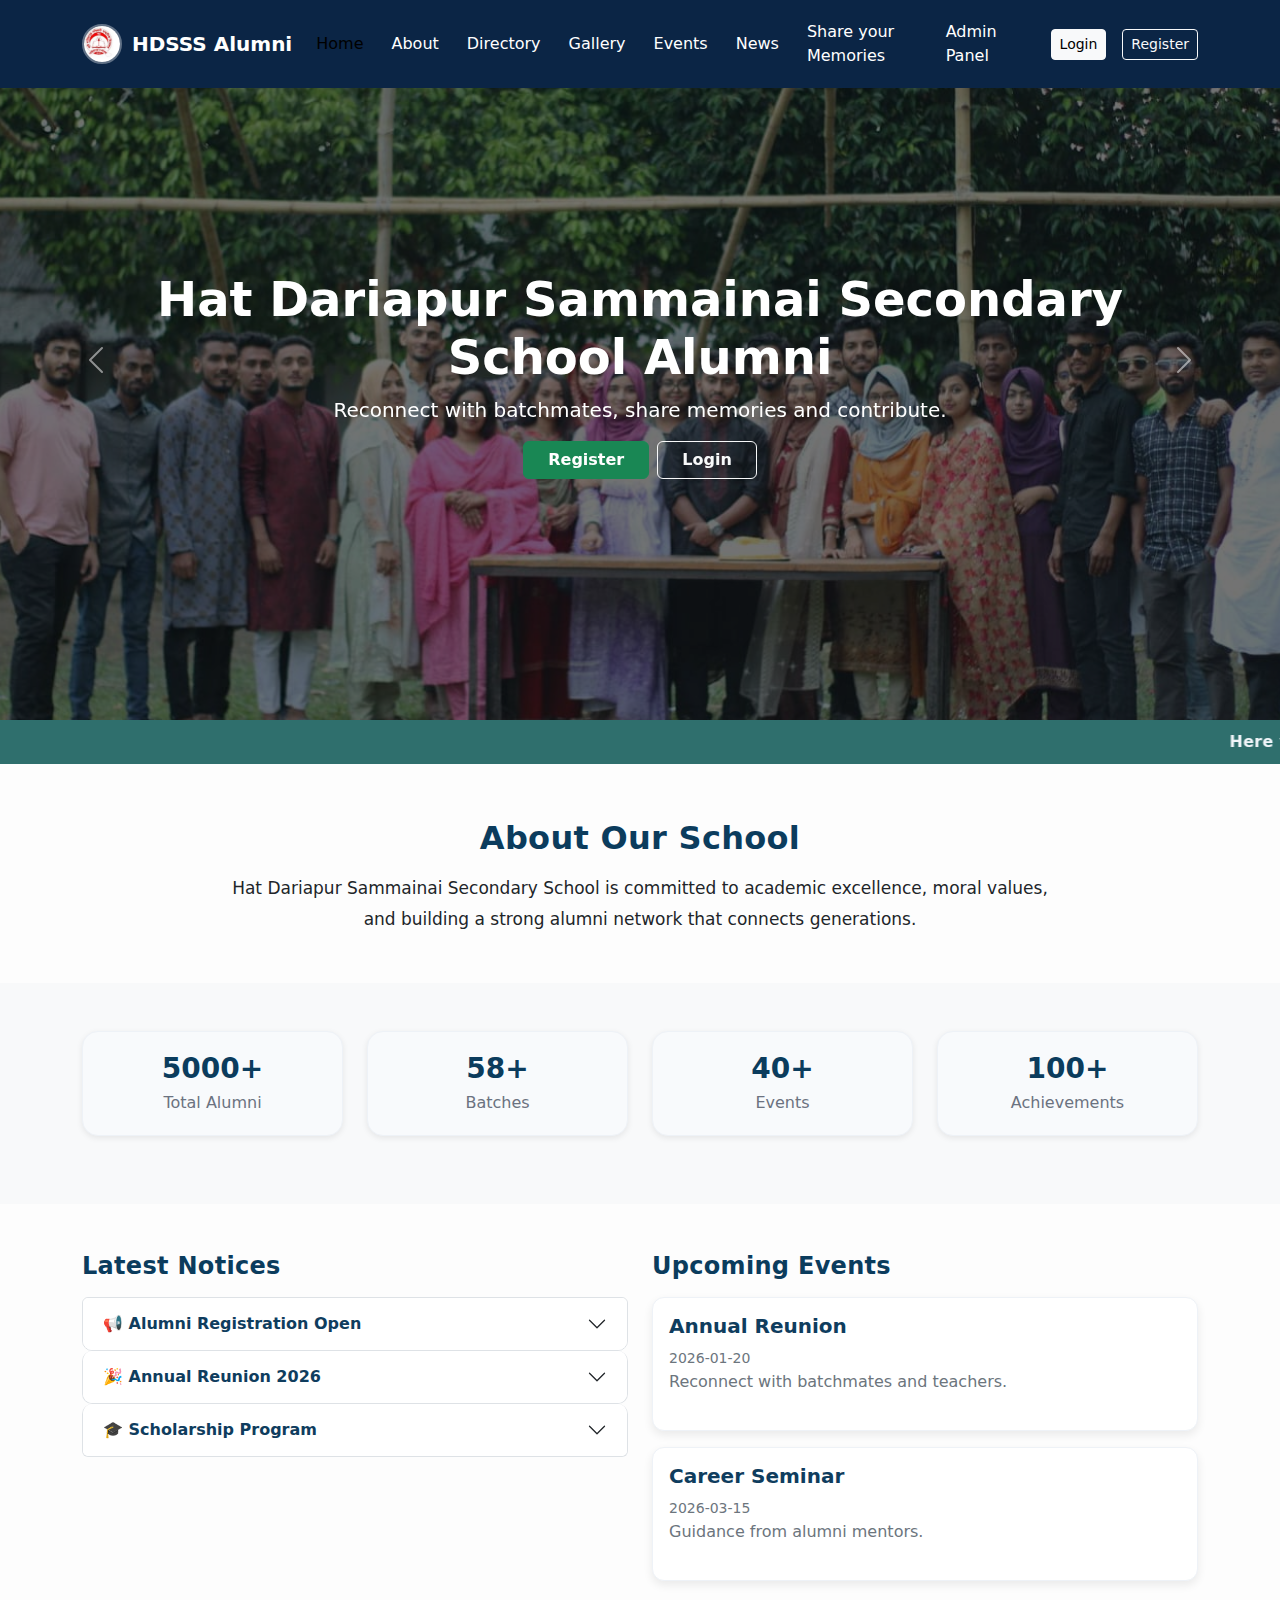
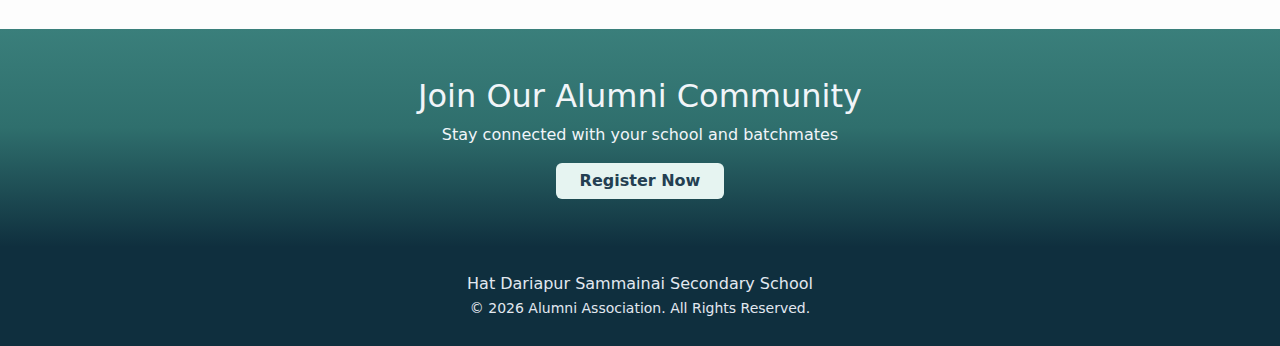
<file: index.html>
<!doctype html>
<html lang="en">
<head>
  <meta charset="utf-8" />
  <meta name="viewport" content="width=device-width,initial-scale=1" />
  <title>HDSSS Alumni | Home</title>
  <!-- Bootstrap CSS -->
  <link href="https://cdn.jsdelivr.net/npm/bootstrap@5.3.2/dist/css/bootstrap.min.css" rel="stylesheet">
  <link href="css/styles.css" rel="stylesheet">
</head>
<body class="home-page" onload="updateNav()">
  <!-- Navbar -->
  <nav class="navbar navbar-expand-lg fixed-top">
    <div class="container">
      <a class="navbar-brand" href="index.html">
        <img class="brand-logo" src="images/school image.jpg" alt="Logo">
        HDSSS Alumni
      </a>
      <button class="navbar-toggler bg-light" type="button" data-bs-toggle="collapse" data-bs-target="#menu">
        <span class="navbar-toggler-icon"></span>
      </button>
      <div class="collapse navbar-collapse" id="menu">
        <ul class="navbar-nav ms-auto align-items-lg-center mb-2 mb-lg-0">
          <li class="nav-item"><a class="nav-link" href="index.html">Home</a></li>
          <li class="nav-item"><a class="nav-link" href="about.html">About</a></li>
          <li class="nav-item"><a class="nav-link" href="directory.html">Directory</a></li>
          <li class="nav-item"><a class="nav-link" href="gallery.html">Gallery</a></li>
          <li class="nav-item"><a class="nav-link" href="events.html">Events</a></li>
          <li class="nav-item"><a class="nav-link" href="news.html">News</a></li>
          <li class="nav-item"><a class="nav-link" href="memories.html">Share your Memories</a></li>
          <li class="nav-item"><a class="nav-link" href="admin.html">Admin Panel</a></li>  
        </ul>
        <div id="navUser" class="d-flex ms-lg-3 mt-2 mt-lg-0"></div>
      </div>
    </div>
  </nav>

  <!-- Hero Section -->
  <!-- Hero Section (Carousel Background) -->
<header class="hero hero-carousel">
  <div id="heroCarousel" class="carousel slide carousel-fade" data-bs-ride="carousel" data-bs-interval="3500">
    <div class="carousel-inner">
      <div class="carousel-item active">
        <div class="hero-slide" style="background-image: url('images/alumnai.jpeg');"></div>
      </div>
      <div class="carousel-item">
        <div class="hero-slide" style="background-image: url('images/Foyjur Rahman Sir.png');"></div>
      </div>
      <div class="carousel-item">
        <div class="hero-slide" style="background-image: url('images/school pic.jpeg');"></div>
      </div>
    </div>

    <!-- Optional controls -->
    <button class="carousel-control-prev" type="button" data-bs-target="#heroCarousel" data-bs-slide="prev" aria-label="Previous">
      <span class="carousel-control-prev-icon" aria-hidden="true"></span>
    </button>
    <button class="carousel-control-next" type="button" data-bs-target="#heroCarousel" data-bs-slide="next" aria-label="Next">
      <span class="carousel-control-next-icon" aria-hidden="true"></span>
    </button>
  </div>

  <!-- Dark overlay -->
  <div class="hero-overlay"></div>

  <!-- Foreground content (always visible) -->
  <div class="hero-content">
    <div class="container text-center">
      <h1 class="display-5 fw-bold">Hat Dariapur Sammainai Secondary School Alumni</h1>
      <p class="lead">Reconnect with batchmates, share memories and contribute.</p>
      <div class="d-flex gap-2 justify-content-center mt-3">
        <a href="register.html" class="btn btn-success px-4 fw-semibold">Register</a>
        <a href="login.html" class="btn btn-outline-light px-4 fw-semibold">Login</a>
      </div>
    </div>
  </div>
</header>
<!-- Notice Marquee -->
<div>
  <marquee class="notice-marquee" scrollamount="6">
  Here you will find notices of upcoming events, or important news.
</marquee>

</div>



  <!-- About Section -->
  <section class="py-5">
    <div class="container text-center">
      <h2 class="section-title mb-3">About Our School</h2>
      <p class="section-sub text-dark">
        Hat Dariapur Sammainai Secondary School is committed to academic excellence,
        moral values, and building a strong alumni network that connects generations.
      </p>
    </div>
  </section>

  <!-- Statistics -->
  <section class="py-5 bg-light">
    <div class="container">
      <div class="row">
        <div class="col-6 col-md-3"><div class="stat"><h3>5000+</h3><p>Total Alumni</p></div></div>
        <div class="col-6 col-md-3"><div class="stat"><h3>58+</h3><p>Batches</p></div></div>
        <div class="col-6 col-md-3"><div class="stat"><h3>40+</h3><p>Events</p></div></div>
        <div class="col-6 col-md-3"><div class="stat"><h3>100+</h3><p>Achievements</p></div></div>
      </div>
    </div>
  </section>

  <!-- Notices & Events -->
  <section class="py-5">
  <div class="container">
    <div class="row">
      <!-- Latest Notices -->
      <div class="col-lg-6 mb-4 mb-lg-0">
        <h4 class="section-title mb-3">Latest Notices</h4>

        <div class="accordion" id="noticeAccordion">

          <!-- Notice 1 -->
          <div class="accordion-item">
            <h2 class="accordion-header" id="noticeOne">
              <button class="accordion-button collapsed" type="button"
                data-bs-toggle="collapse"
                data-bs-target="#noticeCollapseOne"
                aria-expanded="false"
                aria-controls="noticeCollapseOne">
                📢 Alumni Registration Open
              </button>
            </h2>
            <div id="noticeCollapseOne"
              class="accordion-collapse collapse"
              aria-labelledby="noticeOne"
              data-bs-parent="#noticeAccordion">
              <div class="accordion-body">
                <strong>Registration is now open!</strong><br>
                Alumni can register online to join the official HDSSS Alumni network.
                Please complete your profile with correct batch and contact details.
                <br><br>
                <a href="register.html" class="btn btn-sm btn-success">Register Now</a>
              </div>
            </div>
          </div>

          <!-- Notice 2 -->
          <div class="accordion-item">
            <h2 class="accordion-header" id="noticeTwo">
              <button class="accordion-button collapsed" type="button"
                data-bs-toggle="collapse"
                data-bs-target="#noticeCollapseTwo"
                aria-expanded="false"
                aria-controls="noticeCollapseTwo">
                🎉 Annual Reunion 2026
              </button>
            </h2>
            <div id="noticeCollapseTwo"
              class="accordion-collapse collapse"
              aria-labelledby="noticeTwo"
              data-bs-parent="#noticeAccordion">
              <div class="accordion-body">
                <strong>Annual Alumni Reunion 2026</strong><br>
                Date: March 2026<br>
                Venue: School Campus<br><br>
                All alumni are cordially invited to participate and reconnect with friends.
              </div>
            </div>
          </div>

          <!-- Notice 3 -->
          <div class="accordion-item">
            <h2 class="accordion-header" id="noticeThree">
              <button class="accordion-button collapsed" type="button"
                data-bs-toggle="collapse"
                data-bs-target="#noticeCollapseThree"
                aria-expanded="false"
                aria-controls="noticeCollapseThree">
                🎓 Scholarship Program
              </button>
            </h2>
            <div id="noticeCollapseThree"
              class="accordion-collapse collapse"
              aria-labelledby="noticeThree"
              data-bs-parent="#noticeAccordion">
              <div class="accordion-body">
                <strong>Scholarship Program for Students</strong><br>
                Talented and financially challenged students can apply for this scholarship.
                Application details will be published soon.
              </div>
            </div>
          </div>

        </div>
      </div>

      <!-- Upcoming Events -->
      <div class="col-lg-6">
        <h4 class="section-title mb-3">Upcoming Events</h4>
        <div id="eventsListHome" class="row g-3"></div>
      </div>
    </div>
  </div>
</section>



  <!-- Call to Action -->
  <section class="py-5 text-center cta-section">
  <div class="container">
    <h2>Join Our Alumni Community</h2>
    <p>Stay connected with your school and batchmates</p>
    <a href="register.html" class="btn px-4">Register Now</a>
  </div>
</section>



  <!-- Footer -->
  <footer>
    <div class="container">
      <div>Hat Dariapur Sammainai Secondary School</div>
      <small>© 2026 Alumni Association. All Rights Reserved.</small>
    </div>
  </footer>

  <!-- Scripts -->
  <script src="https://cdn.jsdelivr.net/npm/bootstrap@5.3.2/dist/js/bootstrap.bundle.min.js"></script>
  <script src="js/script.js"></script>
  <script>
    // Populate mini events list on the home page
    const homeContainer = document.getElementById('eventsListHome');
    if(homeContainer){
      const count = Math.min(2, eventsData.length);
      for(let i=0; i<count; i++){
        const ev = eventsData[i];
        const col = document.createElement('div');
        col.className = 'col-12';
        col.innerHTML = `
          <div class="card-soft h-100">
            <h5 class="fw-bold">${ev.title}</h5>
            <small class="text-secondary">${ev.date}</small>
            <p class="text-secondary mb-0">${ev.description}</p>
          </div>
        `;
        homeContainer.appendChild(col);
      }
    }
  </script>
</body>
</html>
</file>
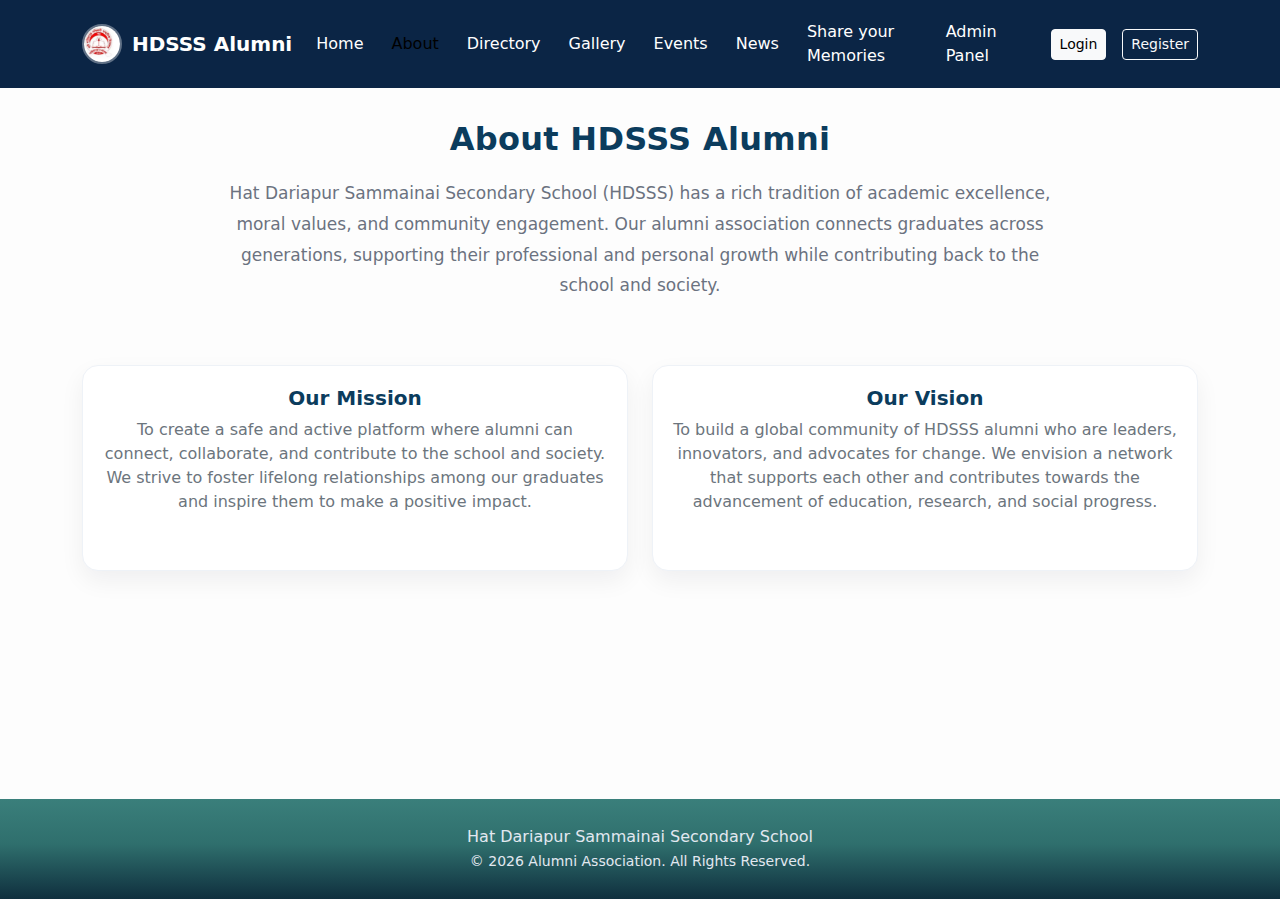
<file: about.html>
<!doctype html>
<html lang="en">
<head>
  <meta charset="utf-8" />
  <meta name="viewport" content="width=device-width,initial-scale=1" />
  <title>HDSSS Alumni | About</title>
  <link href="https://cdn.jsdelivr.net/npm/bootstrap@5.3.2/dist/css/bootstrap.min.css" rel="stylesheet">
  <link href="css/styles.css" rel="stylesheet">
</head>
<body onload="updateNav()">
  <!-- Navbar -->
  <!-- Navbar -->
  <nav class="navbar navbar-expand-lg fixed-top">
    <div class="container">
      <a class="navbar-brand" href="index.html">
        <img class="brand-logo" src="images/school image.jpg" alt="Logo">
        HDSSS Alumni
      </a>
      <button class="navbar-toggler bg-light" type="button" data-bs-toggle="collapse" data-bs-target="#menu">
        <span class="navbar-toggler-icon"></span>
      </button>
      <div class="collapse navbar-collapse" id="menu">
        <ul class="navbar-nav ms-auto align-items-lg-center mb-2 mb-lg-0">
          <li class="nav-item"><a class="nav-link" href="index.html">Home</a></li>
          <li class="nav-item"><a class="nav-link" href="about.html">About</a></li>
          <li class="nav-item"><a class="nav-link" href="directory.html">Directory</a></li>
          <li class="nav-item"><a class="nav-link" href="gallery.html">Gallery</a></li>
          <li class="nav-item"><a class="nav-link" href="events.html">Events</a></li>
          <li class="nav-item"><a class="nav-link" href="news.html">News</a></li>
          <li class="nav-item"><a class="nav-link" href="memories.html">Share your Memories</a></li>
          <li class="nav-item"><a class="nav-link" href="admin.html">Admin Panel</a></li>  
        </ul>
        <div id="navUser" class="d-flex ms-lg-3 mt-2 mt-lg-0"></div>
      </div>
    </div>
  </nav>

  <!-- About content -->
  <main>
    <section class="about-section">
  <div class="container text-center">

    <h2 class="section-title about-title">
      About HDSSS Alumni
    </h2>

    <p class="section-sub mx-auto about-text">
      Hat Dariapur Sammainai Secondary School (HDSSS) has a rich tradition of academic excellence, moral values,
      and community engagement. Our alumni association connects graduates across generations, supporting their professional
      and personal growth while contributing back to the school and society.
    </p>

    <div class="row g-4 about-cards">
      <div class="col-md-6">
        <div class="card-soft h-100">
          <h5 class="fw-bold mb-2" style="color: var(--brand);">Our Mission</h5>
          <p class="text-secondary mx-auto">
            To create a safe and active platform where alumni can connect, collaborate, and contribute to the school and society.
            We strive to foster lifelong relationships among our graduates and inspire them to make a positive impact.
          </p>
        </div>
      </div>

      <div class="col-md-6">
        <div class="card-soft h-100">
          <h5 class="fw-bold mb-2" style="color: var(--brand);">Our Vision</h5>
          <p class="text-secondary mx-auto">
            To build a global community of HDSSS alumni who are leaders, innovators, and advocates for change. We envision
            a network that supports each other and contributes towards the advancement of education, research, and social progress.
          </p>
        </div>
      </div>
    </div>

  </div>
</section>

  </main>

  <!-- Footer -->
  <footer>
    <div class="container">
      <div>Hat Dariapur Sammainai Secondary School</div>
      <small>© 2026 Alumni Association. All Rights Reserved.</small>
    </div>
  </footer>

  <!-- Scripts -->
  <script src="https://cdn.jsdelivr.net/npm/bootstrap@5.3.2/dist/js/bootstrap.bundle.min.js"></script>
  <script src="js/script.js"></script>
</body>
</html>
</file>
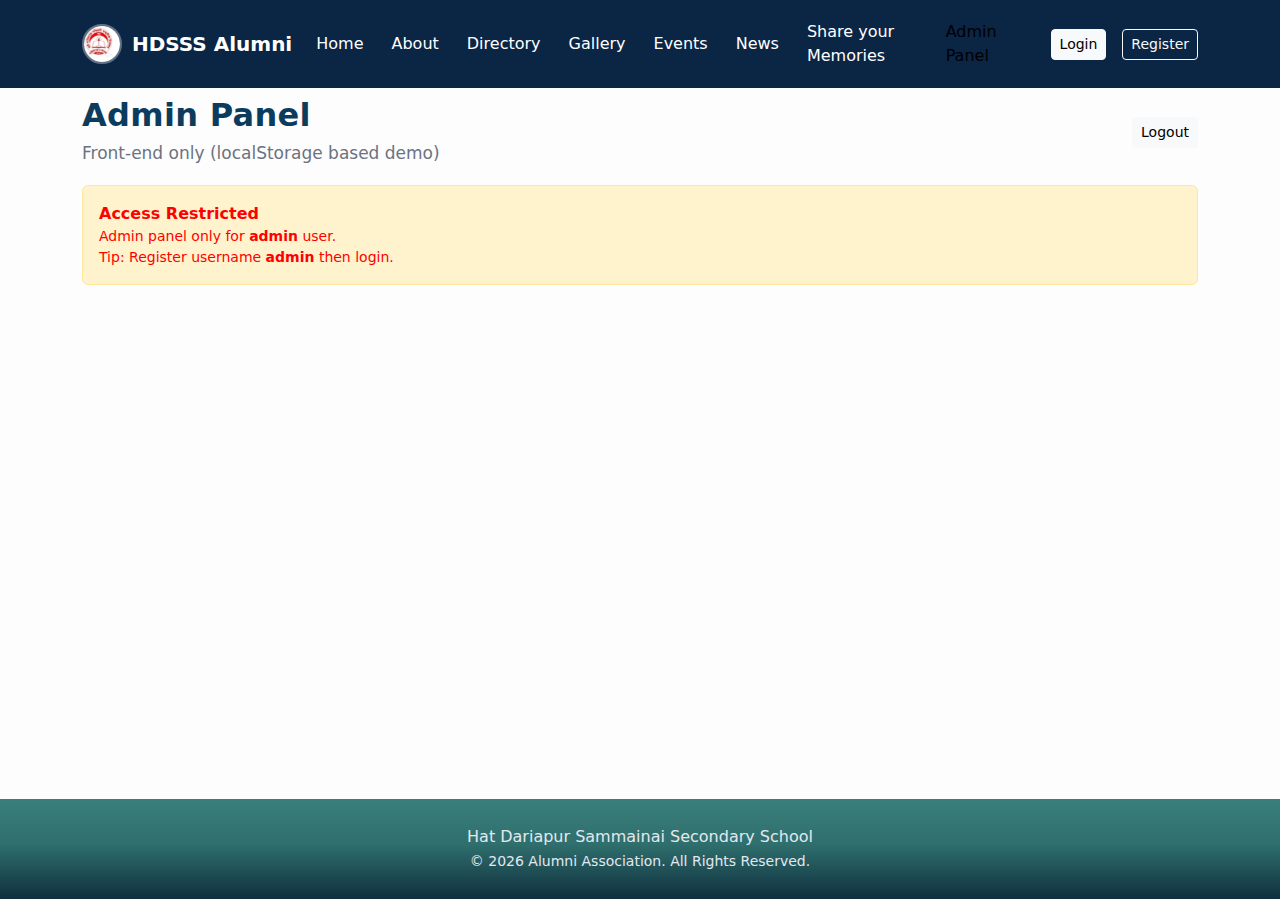
<file: admin.html>
<!doctype html>
<html lang="en">
<head>
  <meta charset="utf-8" />
  <meta name="viewport" content="width=device-width,initial-scale=1" />
  <title>HDSSS Alumni | About</title>
  <link href="https://cdn.jsdelivr.net/npm/bootstrap@5.3.2/dist/css/bootstrap.min.css" rel="stylesheet">
  <link href="css/styles.css" rel="stylesheet">
</head>
<body onload="updateNav()">
  <!-- Navbar -->
  <!-- Navbar -->
  <nav class="navbar navbar-expand-lg fixed-top">
    <div class="container">
      <a class="navbar-brand" href="index.html">
        <img class="brand-logo" src="images/school image.jpg" alt="Logo">
        HDSSS Alumni
      </a>
      <button class="navbar-toggler bg-light" type="button" data-bs-toggle="collapse" data-bs-target="#menu">
        <span class="navbar-toggler-icon"></span>
      </button>
      <div class="collapse navbar-collapse" id="menu">
        <ul class="navbar-nav ms-auto align-items-lg-center mb-2 mb-lg-0">
          <li class="nav-item"><a class="nav-link" href="index.html">Home</a></li>
          <li class="nav-item"><a class="nav-link" href="about.html">About</a></li>
          <li class="nav-item"><a class="nav-link" href="directory.html">Directory</a></li>
          <li class="nav-item"><a class="nav-link" href="gallery.html">Gallery</a></li>
          <li class="nav-item"><a class="nav-link" href="events.html">Events</a></li>
          <li class="nav-item"><a class="nav-link" href="news.html">News</a></li>
          <li class="nav-item"><a class="nav-link" href="memories.html">Share your Memories</a></li>
          <li class="nav-item"><a class="nav-link" href="admin.html">Admin Panel</a></li>  
        </ul>
        <div id="navUser" class="d-flex ms-lg-3 mt-2 mt-lg-0"></div>
      </div>
    </div>
  </nav>

  <!-- Admin content -->
  <main>
    <section class="py-5 mt-5">
    <div class="container">
      <div class="d-flex justify-content-between align-items-center flex-wrap gap-2 mb-3">
        <div>
          <h2 class="section-title mb-1">Admin Panel</h2>
          <p class="section-sub mb-0">Front-end only (localStorage based demo)</p>
        </div>
        <button class="btn btn-sm btn-light" onclick="logoutUser()">Logout</button>
      </div>

      <!-- Access gate -->
      <div id="adminGate" class="alert alert-warning d-none">
        <div class="fw-bold">Access Restricted</div>
        <div class="small">
          Admin panel only for <b>admin</b> user. <br>
          Tip: Register username <b>admin</b> then login.
        </div>
      </div>

      <!-- Dashboard -->
      <div id="adminPanel" class="d-none">
        <div class="row g-4">
          <div class="col-md-4">
            <div class="stat">
              <h3 id="kpiUsers">0</h3>
              <p>Total Registered Users</p>
            </div>
          </div>
          <div class="col-md-4">
            <div class="stat">
              <h3 id="kpiAlumni">0</h3>
              <p>Directory Records (Demo)</p>
            </div>
          </div>
          <div class="col-md-4">
            <div class="stat">
              <h3 id="kpiMessages">0</h3>
              <p>Contact Messages</p>
            </div>
          </div>
        </div>

        <div class="row g-4 mt-1">
          <!-- Users table -->
          <div class="col-lg-6">
            <div class="card-soft">
              <h5 class="fw-bold mb-3">Registered Users</h5>

              <div class="table-responsive">
                <table class="table table-bordered table-striped admin-table mb-0">
                  <thead class="table-light">
                    <tr>
                      <th>Username</th>
                      <th>Password (demo)</th>
                    </tr>
                  </thead>
                  <tbody id="usersTableBody"></tbody>
                </table>
              </div>

              <div class="d-flex gap-2 flex-wrap mt-3">
                <button class="btn btn-sm btn-outline-primary" onclick="refreshAdmin()">Refresh</button>
                <button class="btn btn-sm btn-outline-danger" onclick="clearUsers()">Clear Users</button>
              </div>

              <div class="text-secondary small mt-2">
                Demo only. Real project  password will be hide (database Needed)।
              </div>
            </div>
          </div>

          <!-- Messages -->
          <div class="col-lg-6">
            <div class="card-soft">
              <h5 class="fw-bold mb-3">Contact Messages</h5>

              <div id="messagesBox" class="admin-messages text-secondary small">
                No messages yet.
              </div>

              <div class="d-flex gap-2 flex-wrap mt-3">
                <button class="btn btn-sm btn-outline-primary" onclick="refreshAdmin()">Refresh</button>
                <button class="btn btn-sm btn-outline-danger" onclick="clearMessages()">Clear Messages</button>
              </div>

              <div class="text-secondary small mt-2">
                Saved in localStorage key: <code>messages</code>
              </div>
            </div>

            <div class="card-soft mt-4">
              <h5 class="fw-bold mb-2">Quick Links</h5>
              <div class="d-grid gap-2">
                <a class="btn btn-sm btn-primary" href="directory.html">View Directory</a>
                <a class="btn btn-sm btn-outline-primary" href="events.html">Manage Events (later)</a>
                <a class="btn btn-sm btn-outline-primary" href="news.html">Manage News (later)</a>
              </div>
            </div>

          </div>
        </div>
      </div>

    </div>
  </section>

  </main>

  <!-- Footer -->
  <footer>
    <div class="container">
      <div>Hat Dariapur Sammainai Secondary School</div>
      <small>© 2026 Alumni Association. All Rights Reserved.</small>
    </div>
  </footer>

  <!-- Scripts -->
  <script src="https://cdn.jsdelivr.net/npm/bootstrap@5.3.2/dist/js/bootstrap.bundle.min.js"></script>
  <script src="js/script.js"></script>
</body>
</html>
</file>
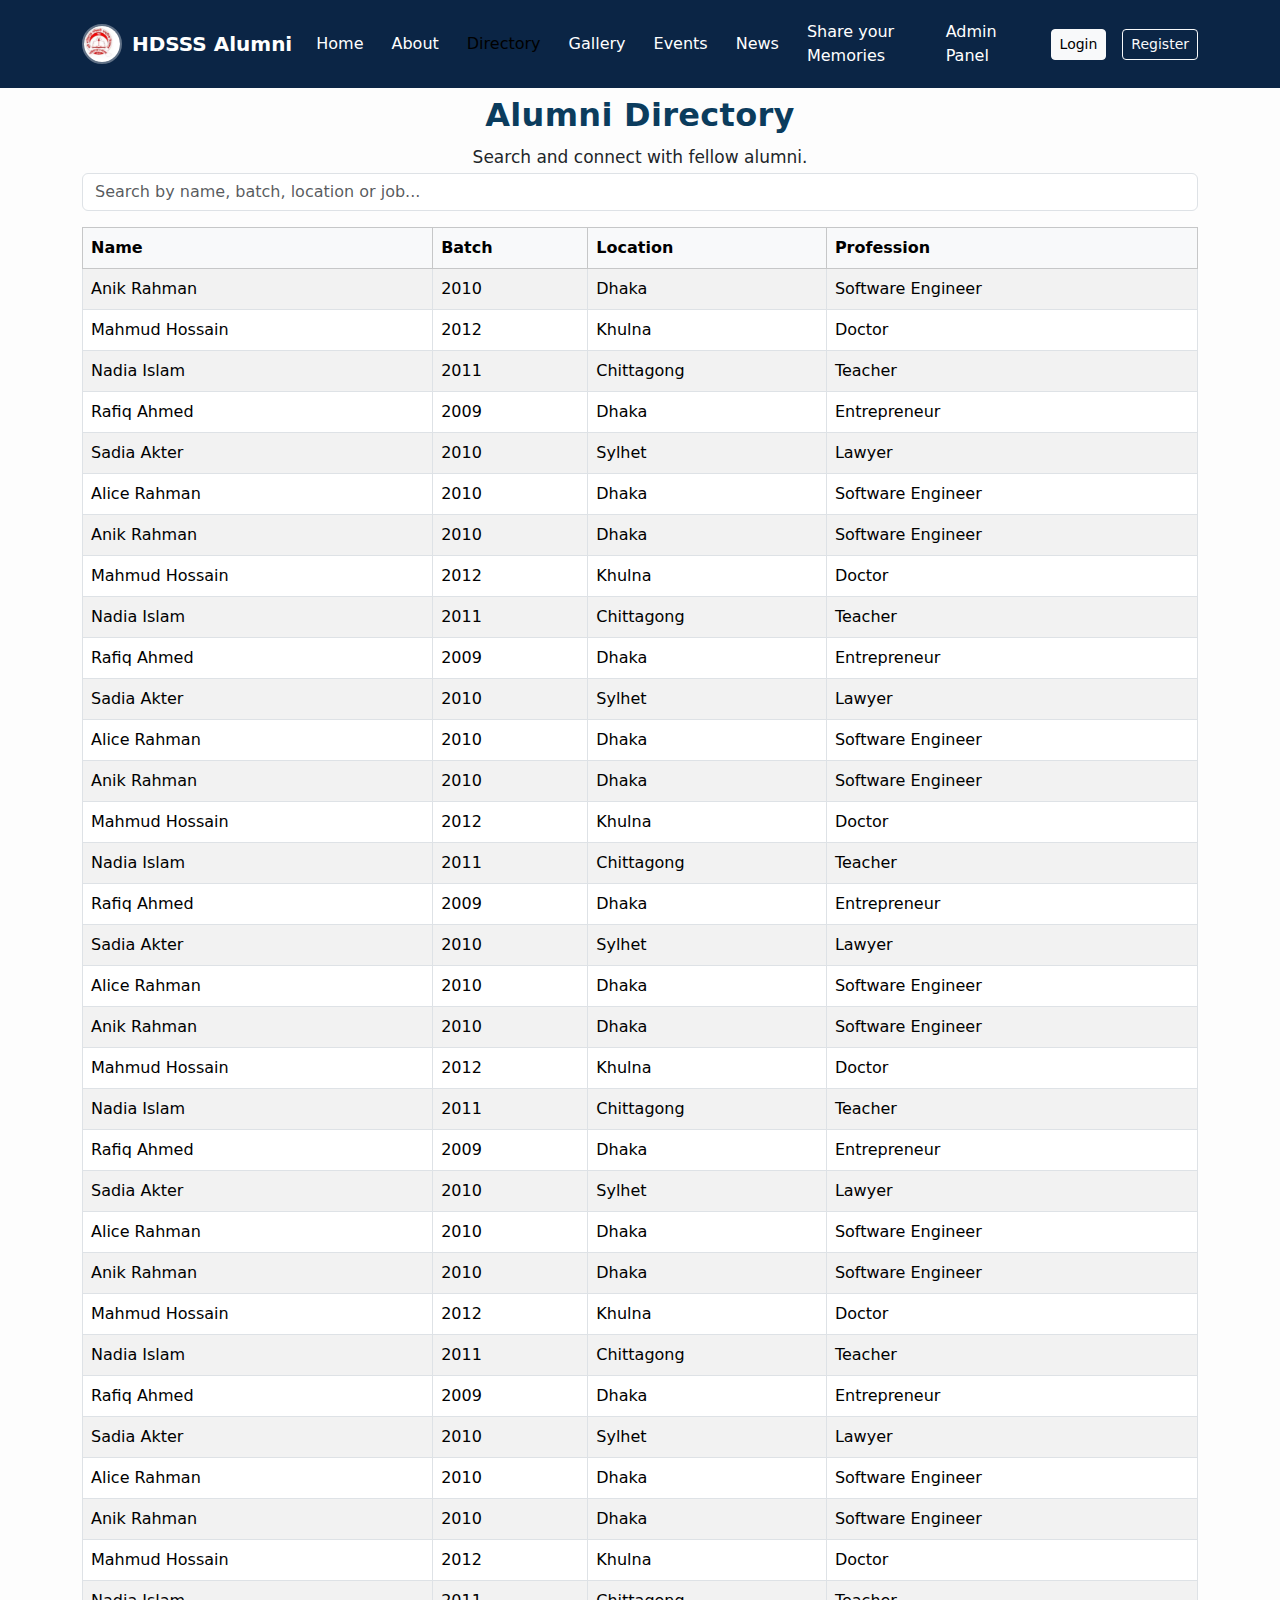
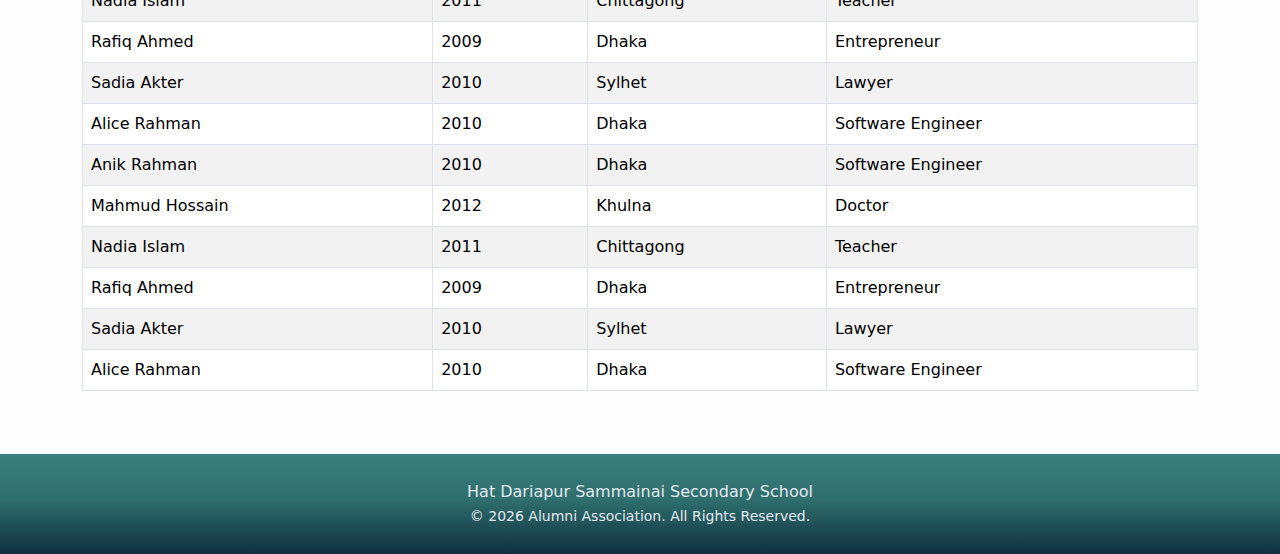
<file: directory.html>
<!doctype html>
<html lang="en">
<head>
  <meta charset="utf-8" />
  <meta name="viewport" content="width=device-width,initial-scale=1" />
  <title>HDSSS Alumni | Directory</title>
  <link href="https://cdn.jsdelivr.net/npm/bootstrap@5.3.2/dist/css/bootstrap.min.css" rel="stylesheet">
  <link href="css/styles.css" rel="stylesheet">
</head>
<body onload="loadDirectory()">
  <!-- Navbar -->
  <!-- Navbar -->
  <nav class="navbar navbar-expand-lg fixed-top">
    <div class="container">
      <a class="navbar-brand" href="index.html">
        <img class="brand-logo" src="images/school image.jpg" alt="Logo">
        HDSSS Alumni
      </a>
      <button class="navbar-toggler bg-light" type="button" data-bs-toggle="collapse" data-bs-target="#menu">
        <span class="navbar-toggler-icon"></span>
      </button>
      <div class="collapse navbar-collapse" id="menu">
        <ul class="navbar-nav ms-auto align-items-lg-center mb-2 mb-lg-0">
          <li class="nav-item"><a class="nav-link" href="index.html">Home</a></li>
          <li class="nav-item"><a class="nav-link" href="about.html">About</a></li>
          <li class="nav-item"><a class="nav-link" href="directory.html">Directory</a></li>
          <li class="nav-item"><a class="nav-link" href="gallery.html">Gallery</a></li>
          <li class="nav-item"><a class="nav-link" href="events.html">Events</a></li>
          <li class="nav-item"><a class="nav-link" href="news.html">News</a></li>
          <li class="nav-item"><a class="nav-link" href="memories.html">Share your Memories</a></li>
          <li class="nav-item"><a class="nav-link" href="admin.html">Admin Panel</a></li>  
        </ul>
        <div id="navUser" class="d-flex ms-lg-3 mt-2 mt-lg-0"></div>
      </div>
    </div>
  </nav>

  <!-- Directory content -->
  <main>
    <section class="py-5 mt-5">
    <div class="container">
      <h2 class="section-title text-center mb-10">Alumni Directory</h2>
      <p class="section-sub mb-10 text-dark text-center">Search and connect with fellow alumni.</p>
      <div class="mb-3">
        <input type="text" id="searchInput" class="form-control" placeholder="Search by name, batch, location or job...">
      </div>
      <div class="table-responsive">
        <table class="table table-bordered table-striped">
          <thead class="table-light">
            <tr>
              <th>Name</th>
              <th>Batch</th>
              <th>Location</th>
              <th>Profession</th>
            </tr>
          </thead>
          <tbody id="alumniTableBody">
            <!-- Data will be inserted here via JS -->
          </tbody>
        </table>
      </div>
    </div>
  </section>
  </main>

  <!-- Footer -->
  <footer>
    <div class="container">
      <div>Hat Dariapur Sammainai Secondary School</div>
      <small>© 2026 Alumni Association. All Rights Reserved.</small>
    </div>
  </footer>

  <!-- Scripts -->
  <script src="https://cdn.jsdelivr.net/npm/bootstrap@5.3.2/dist/js/bootstrap.bundle.min.js"></script>
  <script src="js/script.js"></script>
</body>
</html>
</file>
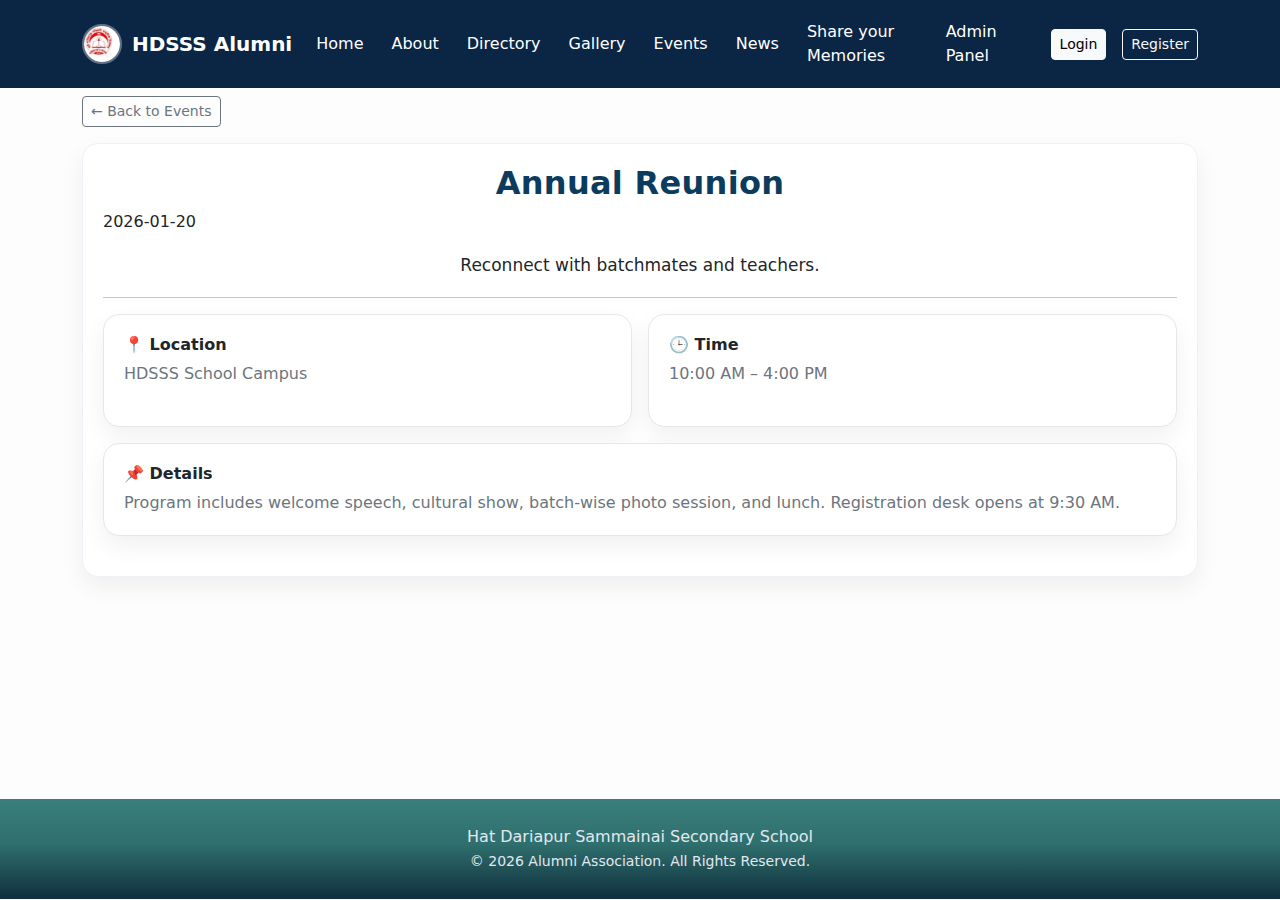
<file: event-details.html>
<!doctype html>
<html lang="en">
<head>
  <meta charset="utf-8" />
  <meta name="viewport" content="width=device-width,initial-scale=1" />
  <title>HDSSS Alumni | Event Details</title>
  <link href="https://cdn.jsdelivr.net/npm/bootstrap@5.3.2/dist/css/bootstrap.min.css" rel="stylesheet">
  <link href="css/styles.css" rel="stylesheet">
</head>

<body onload="loadEventDetails()">
  <!-- Navbar -->
  <nav class="navbar navbar-expand-lg fixed-top">
    <div class="container">
      <a class="navbar-brand" href="index.html">
        <img class="brand-logo" src="images/school image.jpg" alt="Logo">
        HDSSS Alumni
      </a>
      <button class="navbar-toggler bg-light" type="button" data-bs-toggle="collapse" data-bs-target="#menu">
        <span class="navbar-toggler-icon"></span>
      </button>
      <div class="collapse navbar-collapse" id="menu">
        <ul class="navbar-nav ms-auto align-items-lg-center mb-2 mb-lg-0">
          <li class="nav-item"><a class="nav-link" href="index.html">Home</a></li>
          <li class="nav-item"><a class="nav-link" href="about.html">About</a></li>
          <li class="nav-item"><a class="nav-link" href="directory.html">Directory</a></li>
          <li class="nav-item"><a class="nav-link" href="gallery.html">Gallery</a></li>
          <li class="nav-item"><a class="nav-link" href="events.html">Events</a></li>
          <li class="nav-item"><a class="nav-link" href="news.html">News</a></li>
          <li class="nav-item"><a class="nav-link" href="memories.html">Share your Memories</a></li>
          <li class="nav-item"><a class="nav-link" href="admin.html">Admin Panel</a></li>  
        </ul>
        <div id="navUser" class="d-flex ms-lg-3 mt-2 mt-lg-0"></div>
      </div>
    </div>
  </nav>

  <main>
    <section class="py-5 mt-5">
      <div class="container">

        <a href="events.html" class="btn btn-sm btn-outline-secondary mb-3">← Back to Events</a>

        <div class="card-soft" id="eventDetailsBox">
          <h2 class="section-title text-center mb-2" id="evTitle">Event</h2>
          <p class="text-secondary text-dark text-left mb-3" id="evDate"></p>

          <p class="section-sub text-dark text-center mb-3" id="evDesc"></p>

          <hr>

          <div class="row g-3">
            <div class="col-md-6">
              <div class="card-soft h-100">
                <h6 class="fw-bold mb-2">📍 Location</h6>
                <div class="text-secondary" id="evLocation">—</div>
              </div>
            </div>
            <div class="col-md-6">
              <div class="card-soft h-100">
                <h6 class="fw-bold mb-2">🕒 Time</h6>
                <div class="text-secondary" id="evTime">—</div>
              </div>
            </div>
            <div class="col-md-12">
              <div class="card-soft">
                <h6 class="fw-bold mb-2">📌 Details</h6>
                <div class="text-secondary" id="evDetails">—</div>
              </div>
            </div>
          </div>

        </div>

      </div>
    </section>
  </main>

  <!-- Footer -->
  <footer>
    <div class="container">
      <div>Hat Dariapur Sammainai Secondary School</div>
      <small>© 2026 Alumni Association. All Rights Reserved.</small>
    </div>
  </footer>

  <script src="https://cdn.jsdelivr.net/npm/bootstrap@5.3.2/dist/js/bootstrap.bundle.min.js"></script>
  <script src="js/script.js"></script>
</body>
</html>
</file>
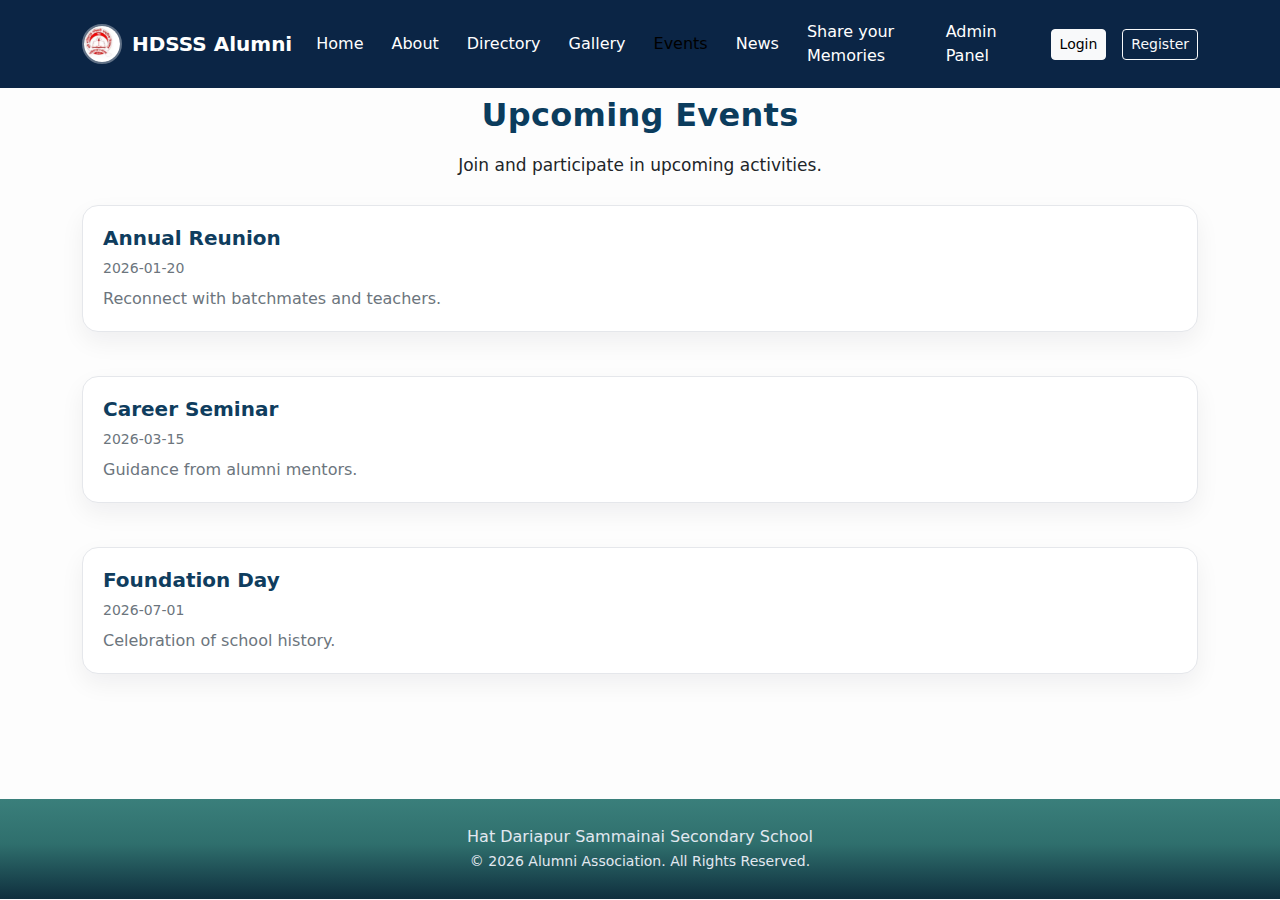
<file: events.html>
<!doctype html>
<html lang="en">
<head>
  <meta charset="utf-8" />
  <meta name="viewport" content="width=device-width,initial-scale=1" />
  <title>HDSSS Alumni | Events</title>
  <link href="https://cdn.jsdelivr.net/npm/bootstrap@5.3.2/dist/css/bootstrap.min.css" rel="stylesheet">
  <link href="css/styles.css" rel="stylesheet">
</head>
<body onload="loadEvents()">
  <!-- Navbar -->
  <nav class="navbar navbar-expand-lg fixed-top">
    <div class="container">
      <a class="navbar-brand" href="index.html">
        <img class="brand-logo" src="images/school image.jpg" alt="Logo">
        HDSSS Alumni
      </a>
      <button class="navbar-toggler bg-light" type="button" data-bs-toggle="collapse" data-bs-target="#menu">
        <span class="navbar-toggler-icon"></span>
      </button>
      <div class="collapse navbar-collapse" id="menu">
        <ul class="navbar-nav ms-auto align-items-lg-center mb-2 mb-lg-0">
          <li class="nav-item"><a class="nav-link" href="index.html">Home</a></li>
          <li class="nav-item"><a class="nav-link" href="about.html">About</a></li>
          <li class="nav-item"><a class="nav-link" href="directory.html">Directory</a></li>
          <li class="nav-item"><a class="nav-link" href="gallery.html">Gallery</a></li>
          <li class="nav-item"><a class="nav-link" href="events.html">Events</a></li>
          <li class="nav-item"><a class="nav-link" href="news.html">News</a></li>
          <li class="nav-item"><a class="nav-link" href="memories.html">Share your Memories</a></li>
          <li class="nav-item"><a class="nav-link" href="admin.html">Admin Panel</a></li>  
        </ul>
        <div id="navUser" class="d-flex ms-lg-3 mt-2 mt-lg-0"></div>
      </div>
    </div>
  </nav>

  <!-- Events content -->
  <main>
    <section class="py-5 mt-5">
    <div class="container">
      <h2 class="section-title text-center mb-3">Upcoming Events</h2>
      <p class="section-sub text-center text-dark mb-4">Join and participate in upcoming activities.</p>
      <div id="eventsList" class="row g-4">
        <!-- Event cards inserted by JS -->
      </div>
    </div>
  </section>
  </main>

  <!-- Footer -->
  <footer>
    <div class="container">
      <div>Hat Dariapur Sammainai Secondary School</div>
      <small>© 2026 Alumni Association. All Rights Reserved.</small>
    </div>
  </footer>

  <!-- Scripts -->
  <script src="https://cdn.jsdelivr.net/npm/bootstrap@5.3.2/dist/js/bootstrap.bundle.min.js"></script>
  <script src="js/script.js"></script>
</body>
</html>
</file>
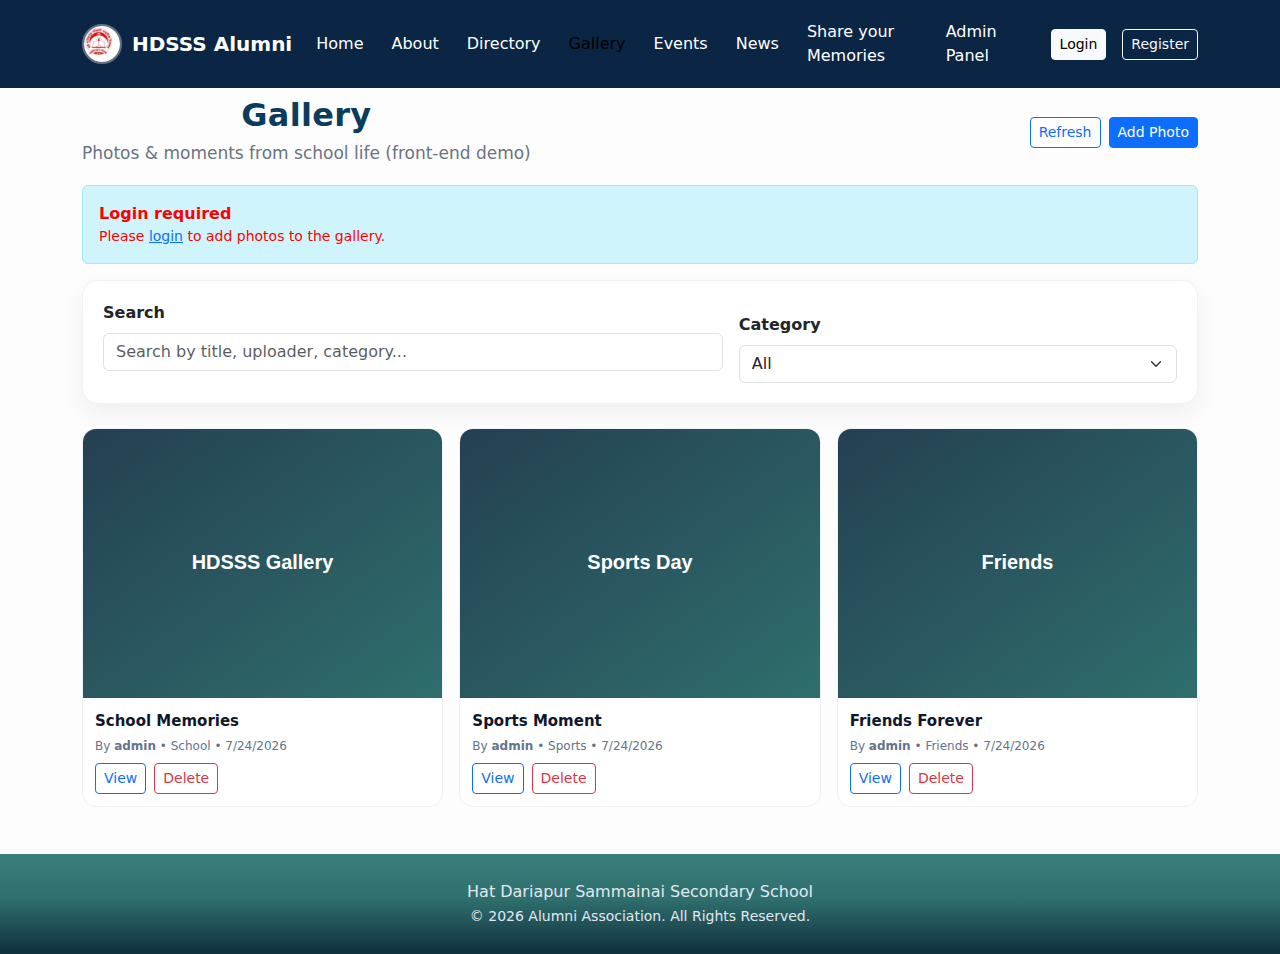
<file: gallery.html>
<!doctype html>
<html lang="en">
<head>
  <meta charset="utf-8" />
  <meta name="viewport" content="width=device-width,initial-scale=1" />
  <title>HDSSS Alumni | Gallery</title>
  <link href="https://cdn.jsdelivr.net/npm/bootstrap@5.3.2/dist/css/bootstrap.min.css" rel="stylesheet">
  <link href="css/styles.css" rel="stylesheet">
</head>

<!-- ✅ IMPORTANT: loadGallery() call -->
<body onload="loadGallery()">

  <!-- Navbar -->
  <nav class="navbar navbar-expand-lg fixed-top">
    <div class="container">
      <a class="navbar-brand" href="index.html">
        <img class="brand-logo" src="images/school image.jpg" alt="Logo">
        HDSSS Alumni
      </a>
      <button class="navbar-toggler bg-light" type="button" data-bs-toggle="collapse" data-bs-target="#menu">
        <span class="navbar-toggler-icon"></span>
      </button>
      <div class="collapse navbar-collapse" id="menu">
        <ul class="navbar-nav ms-auto align-items-lg-center mb-2 mb-lg-0">
          <li class="nav-item"><a class="nav-link" href="index.html">Home</a></li>
          <li class="nav-item"><a class="nav-link" href="about.html">About</a></li>
          <li class="nav-item"><a class="nav-link" href="directory.html">Directory</a></li>
          <li class="nav-item"><a class="nav-link" href="gallery.html">Gallery</a></li>
          <li class="nav-item"><a class="nav-link" href="events.html">Events</a></li>
          <li class="nav-item"><a class="nav-link" href="news.html">News</a></li>
          <li class="nav-item"><a class="nav-link" href="memories.html">Share your Memories</a></li>
          <li class="nav-item"><a class="nav-link" href="admin.html">Admin Panel</a></li>  
        </ul>
        <div id="navUser" class="d-flex ms-lg-3 mt-2 mt-lg-0"></div>
      </div>
    </div>
  </nav>

  <!-- Gallery content -->
  <main>
    <section class="py-5 mt-5">
      <div class="container">

        <div class="d-flex justify-content-between align-items-center flex-wrap gap-2 mb-3">
          <div>
            <h2 class="section-title mb-1 text-center">Gallery</h2>
            <p class="section-sub mb-0 text-center">
              Photos & moments from school life (front-end demo)
            </p>
          </div>

          <div class="d-flex gap-2 flex-wrap">
            <button class="btn btn-sm btn-outline-primary" onclick="renderGallery()">Refresh</button>
            <button class="btn btn-sm btn-primary" data-bs-toggle="modal" data-bs-target="#addPhotoModal">
              Add Photo
            </button>
          </div>
        </div>

        <!-- Login warning -->
        <div id="galLoginGate" class="alert alert-info d-none">
          <div class="fw-bold">Login required</div>
          <div class="small">Please <a href="login.html">login</a> to add photos to the gallery.</div>
        </div>

        <!-- Filters -->
        <div class="card-soft mb-4">
          <div class="row g-3 align-items-end">
            <div class="col-md-7">
              <label class="form-label fw-semibold">Search</label>
              <input id="galSearch" class="form-control" placeholder="Search by title, uploader, category...">
            </div>

            <div class="col-md-5">
              <label class="form-label fw-semibold">Category</label>
              <select id="galCategory" class="form-select">
                <option value="">All</option>
                <option>School</option>
                <option>Sports</option>
                <option>Reunion</option>
                <option>Friends</option>
                <option>Other</option>
              </select>
            </div>
          </div>
        </div>

        <!-- Grid -->
        <div id="galleryGrid" class="row g-3"></div>
      </div>
    </section>

    <!-- View Modal -->
    <div class="modal fade" id="viewPhotoModal" tabindex="-1" aria-hidden="true">
      <div class="modal-dialog modal-lg modal-dialog-centered">
        <div class="modal-content">
          <div class="modal-body">
            <div class="d-flex justify-content-between align-items-start gap-2">
              <div>
                <h5 class="fw-bold mb-1" id="viewTitle">Photo</h5>
                <div class="text-secondary small" id="viewMeta"></div>
              </div>
              <button type="button" class="btn-close" data-bs-dismiss="modal" aria-label="Close"></button>
            </div>

            <img id="viewImg" class="img-fluid rounded mt-3" alt="photo">
            <div class="text-secondary small mt-2" id="viewCaption"></div>
          </div>
        </div>
      </div>
    </div>

    <!-- Add Photo Modal -->
    <div class="modal fade" id="addPhotoModal" tabindex="-1" aria-hidden="true">
      <div class="modal-dialog modal-dialog-centered">
        <div class="modal-content">
          <form onsubmit="addGalleryItem(event)">
            <div class="modal-header">
              <h5 class="modal-title fw-bold">Add a Photo (Demo)</h5>
              <button type="button" class="btn-close" data-bs-dismiss="modal"></button>
            </div>

            <div class="modal-body">
              <div class="mb-3">
                <label class="form-label fw-semibold">Title</label>
                <input id="galTitle" class="form-control" placeholder="e.g., Annual sports day" required>
              </div>

              <div class="mb-3">
                <label class="form-label fw-semibold">Category</label>
                <select id="galCat" class="form-select">
                  <option>School</option>
                  <option>Sports</option>
                  <option>Reunion</option>
                  <option>Friends</option>
                  <option>Other</option>
                </select>
              </div>

              <div class="mb-3">
                <label class="form-label fw-semibold">Caption (optional)</label>
                <textarea id="galCaption" class="form-control" rows="3" placeholder="Write something..."></textarea>
              </div>

              <div class="mb-2">
                <label class="form-label fw-semibold">Photo</label>
                <input id="galFile" type="file" class="form-control" accept="image/*" required>
                <div class="form-text">Saved in your browser (localStorage). Large images may not fit.</div>
              </div>

              <div class="gal-preview-wrap mt-3 d-none" id="galPreviewWrap">
                <div class="text-secondary small mb-2">Preview</div>
                <img id="galPreview" class="img-fluid rounded" alt="preview">
              </div>
            </div>

            <div class="modal-footer">
              <button class="btn btn-outline-secondary" type="button" data-bs-dismiss="modal">Cancel</button>
              <button class="btn btn-primary" type="submit">Save</button>
            </div>
          </form>
        </div>
      </div>
    </div>
  </main>

  <!-- Footer -->
  <footer>
    <div class="container">
      <div>Hat Dariapur Sammainai Secondary School</div>
      <small>© 2026 Alumni Association. All Rights Reserved.</small>
    </div>
  </footer>

  <!-- Scripts -->
  <script src="https://cdn.jsdelivr.net/npm/bootstrap@5.3.2/dist/js/bootstrap.bundle.min.js"></script>
  <script src="js/script.js"></script>
</body>
</html>
</file>
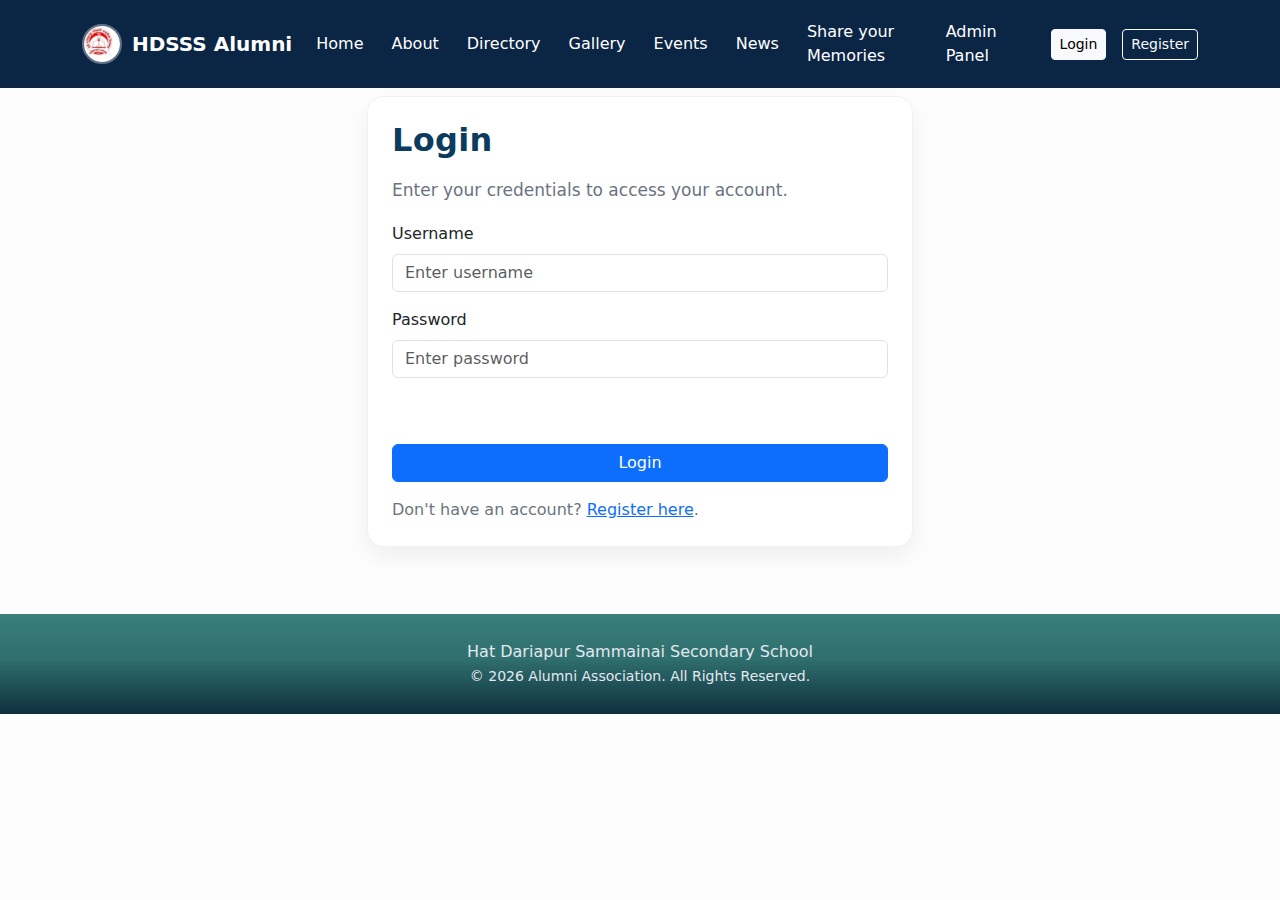
<file: login.html>
<!doctype html>
<html lang="en">
<head>
  <meta charset="utf-8" />
  <meta name="viewport" content="width=device-width,initial-scale=1" />
  <title>HDSSS Alumni | Login</title>
  <link href="https://cdn.jsdelivr.net/npm/bootstrap@5.3.2/dist/css/bootstrap.min.css" rel="stylesheet">
  <link href="css/styles.css" rel="stylesheet">
</head>
<body onload="updateNav()">
  <!-- Navbar -->
  <!-- Navbar -->
  <nav class="navbar navbar-expand-lg fixed-top">
    <div class="container">
      <a class="navbar-brand" href="index.html">
        <img class="brand-logo" src="images/school image.jpg" alt="Logo">
        HDSSS Alumni
      </a>
      <button class="navbar-toggler bg-light" type="button" data-bs-toggle="collapse" data-bs-target="#menu">
        <span class="navbar-toggler-icon"></span>
      </button>
      <div class="collapse navbar-collapse" id="menu">
        <ul class="navbar-nav ms-auto align-items-lg-center mb-2 mb-lg-0">
          <li class="nav-item"><a class="nav-link" href="index.html">Home</a></li>
          <li class="nav-item"><a class="nav-link" href="about.html">About</a></li>
          <li class="nav-item"><a class="nav-link" href="directory.html">Directory</a></li>
          <li class="nav-item"><a class="nav-link" href="gallery.html">Gallery</a></li>
          <li class="nav-item"><a class="nav-link" href="events.html">Events</a></li>
          <li class="nav-item"><a class="nav-link" href="news.html">News</a></li>
          <li class="nav-item"><a class="nav-link" href="memories.html">Share your Memories</a></li>
          <li class="nav-item"><a class="nav-link" href="admin.html">Admin Panel</a></li>  
        </ul>
        <div id="navUser" class="d-flex ms-lg-3 mt-2 mt-lg-0"></div>
      </div>
    </div>
  </nav>

  <!-- Login content -->
  <section class="py-5 mt-5">
    <div class="container">
      <div class="row justify-content-center">
        <div class="col-md-6">
          <div class="card-soft p-4">
            <h2 class="section-title mb-3">Login</h2>
            <p class="section-sub mb-3">Enter your credentials to access your account.</p>
            <form onsubmit="loginUser(event)">
              <div class="mb-3">
                <label class="form-label">Username</label>
                <input type="text" id="loginUsername" class="form-control" placeholder="Enter username">
              </div>
              <div class="mb-3">
                <label class="form-label">Password</label>
                <input type="password" id="loginPassword" class="form-control" placeholder="Enter password">
              </div>
              <div id="loginAlert" class="alert"></div>
              <button type="submit" class="btn btn-primary w-100">Login</button>
            </form>
            <p class="mt-3 mb-0 text-secondary">Don't have an account? <a href="register.html">Register here</a>.</p>
          </div>
        </div>
      </div>
    </div>
  </section>

  <!-- Footer -->
  <footer>
    <div class="container">
      <div>Hat Dariapur Sammainai Secondary School</div>
      <small>© 2026 Alumni Association. All Rights Reserved.</small>
    </div>
  </footer>

  <!-- Scripts -->
  <script src="https://cdn.jsdelivr.net/npm/bootstrap@5.3.2/dist/js/bootstrap.bundle.min.js"></script>
  <script src="js/script.js"></script>
</body>
</html>
</file>
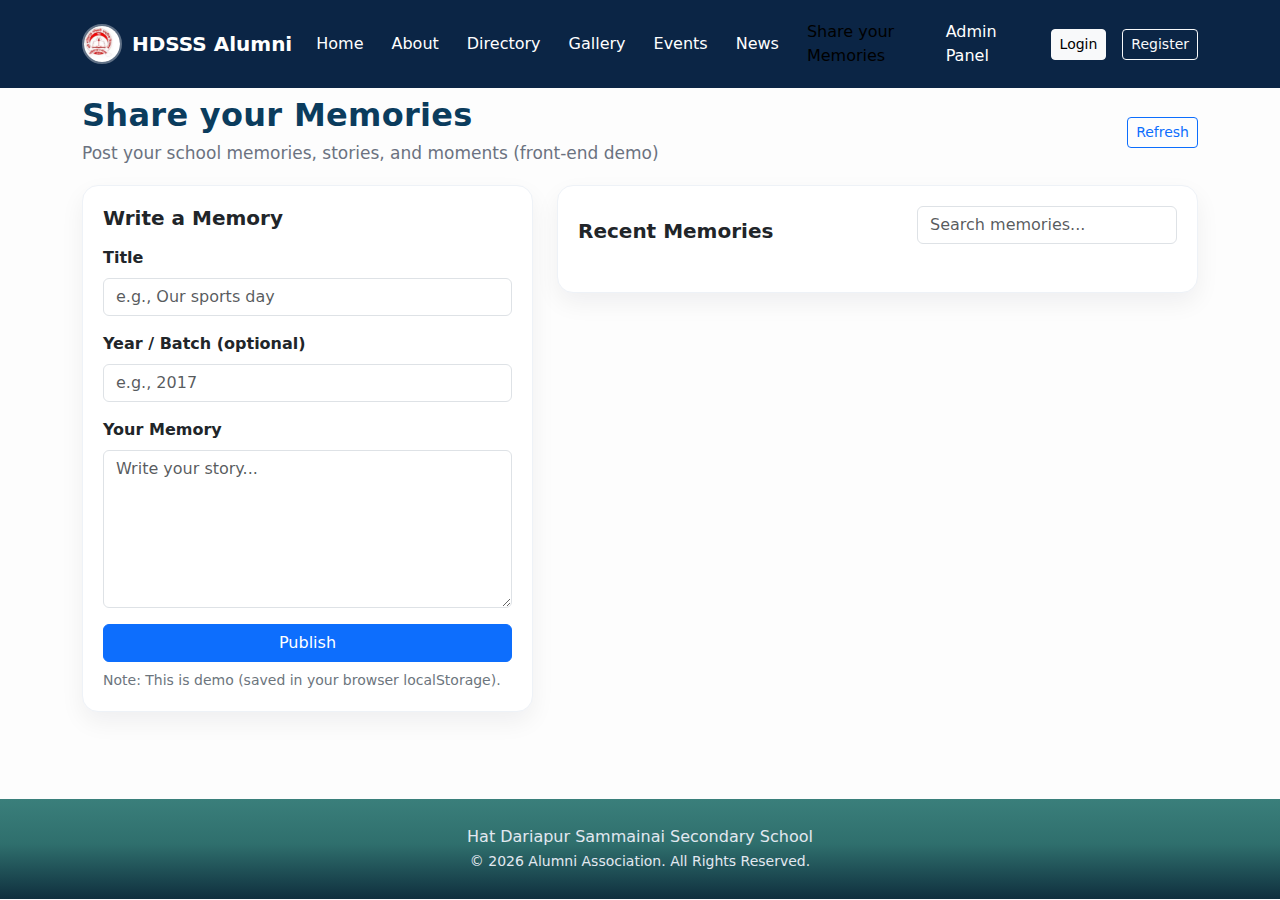
<file: memories.html>
<!doctype html>
<html lang="en">
<head>
  <meta charset="utf-8" />
  <meta name="viewport" content="width=device-width,initial-scale=1" />
  <title>HDSSS Alumni | About</title>
  <link href="https://cdn.jsdelivr.net/npm/bootstrap@5.3.2/dist/css/bootstrap.min.css" rel="stylesheet">
  <link href="css/styles.css" rel="stylesheet">
</head>
<body onload="updateNav()">
  <!-- Navbar -->
  <!-- Navbar -->
  <nav class="navbar navbar-expand-lg fixed-top">
    <div class="container">
      <a class="navbar-brand" href="index.html">
        <img class="brand-logo" src="images/school image.jpg" alt="Logo">
        HDSSS Alumni
      </a>
      <button class="navbar-toggler bg-light" type="button" data-bs-toggle="collapse" data-bs-target="#menu">
        <span class="navbar-toggler-icon"></span>
      </button>
      <div class="collapse navbar-collapse" id="menu">
        <ul class="navbar-nav ms-auto align-items-lg-center mb-2 mb-lg-0">
          <li class="nav-item"><a class="nav-link" href="index.html">Home</a></li>
          <li class="nav-item"><a class="nav-link" href="about.html">About</a></li>
          <li class="nav-item"><a class="nav-link" href="directory.html">Directory</a></li>
          <li class="nav-item"><a class="nav-link" href="gallery.html">Gallery</a></li>
          <li class="nav-item"><a class="nav-link" href="events.html">Events</a></li>
          <li class="nav-item"><a class="nav-link" href="news.html">News</a></li>
          <li class="nav-item"><a class="nav-link" href="memories.html">Share your Memories</a></li>
          <li class="nav-item"><a class="nav-link" href="admin.html">Admin Panel</a></li>  
        </ul>
        <div id="navUser" class="d-flex ms-lg-3 mt-2 mt-lg-0"></div>
      </div>
    </div>
  </nav>

  <section class="py-5 mt-5">
    <div class="container">
      <div class="d-flex justify-content-between align-items-center flex-wrap gap-2 mb-3">
        <div>
          <h2 class="section-title mb-1">Share your Memories</h2>
          <p class="section-sub mb-0">Post your school memories, stories, and moments (front-end demo)</p>
        </div>
        <button class="btn btn-sm btn-outline-primary" onclick="renderMemories()">Refresh</button>
      </div>

      <!-- Login warning -->
      <div id="memLoginGate" class="alert alert-info d-none">
        <div class="fw-bold">Login required</div>
        <div class="small">Please <a href="login.html">login</a> to publish a memory.</div>
      </div>

      <div class="row g-4">
        <!-- Form -->
        <div class="col-lg-5">
          <div class="card-soft">
            <h5 class="fw-bold mb-3">Write a Memory</h5>

            <form onsubmit="addMemory(event)">
              <div class="mb-3">
                <label class="form-label fw-semibold">Title</label>
                <input id="memTitle" class="form-control" placeholder="e.g., Our sports day" required>
              </div>

              <div class="mb-3">
                <label class="form-label fw-semibold">Year / Batch (optional)</label>
                <input id="memYear" class="form-control" placeholder="e.g., 2017">
              </div>

              <div class="mb-3">
                <label class="form-label fw-semibold">Your Memory</label>
                <textarea id="memStory" class="form-control" rows="6" placeholder="Write your story..." required></textarea>
              </div>

              <button class="btn btn-primary w-100" type="submit">Publish</button>
              <div class="text-secondary small mt-2">
                Note: This is demo (saved in your browser localStorage).
              </div>
            </form>
          </div>
        </div>

        <!-- Feed -->
        <div class="col-lg-7">
          <div class="card-soft">
            <div class="d-flex justify-content-between align-items-center flex-wrap gap-2 mb-2">
              <h5 class="fw-bold mb-0">Recent Memories</h5>
              <input id="memSearch" class="form-control memories-search" placeholder="Search memories...">
            </div>

            <div id="memList" class="mt-3">
              <!-- posts render here -->
            </div>
          </div>
        </div>
      </div>
    </div>
  </section>
  <main>
    
  </main>

  <!-- Footer -->
  <footer>
    <div class="container">
      <div>Hat Dariapur Sammainai Secondary School</div>
      <small>© 2026 Alumni Association. All Rights Reserved.</small>
    </div>
  </footer>

  <!-- Scripts -->
  <script src="https://cdn.jsdelivr.net/npm/bootstrap@5.3.2/dist/js/bootstrap.bundle.min.js"></script>
  <script src="js/script.js"></script>
</body>
</html>
</file>
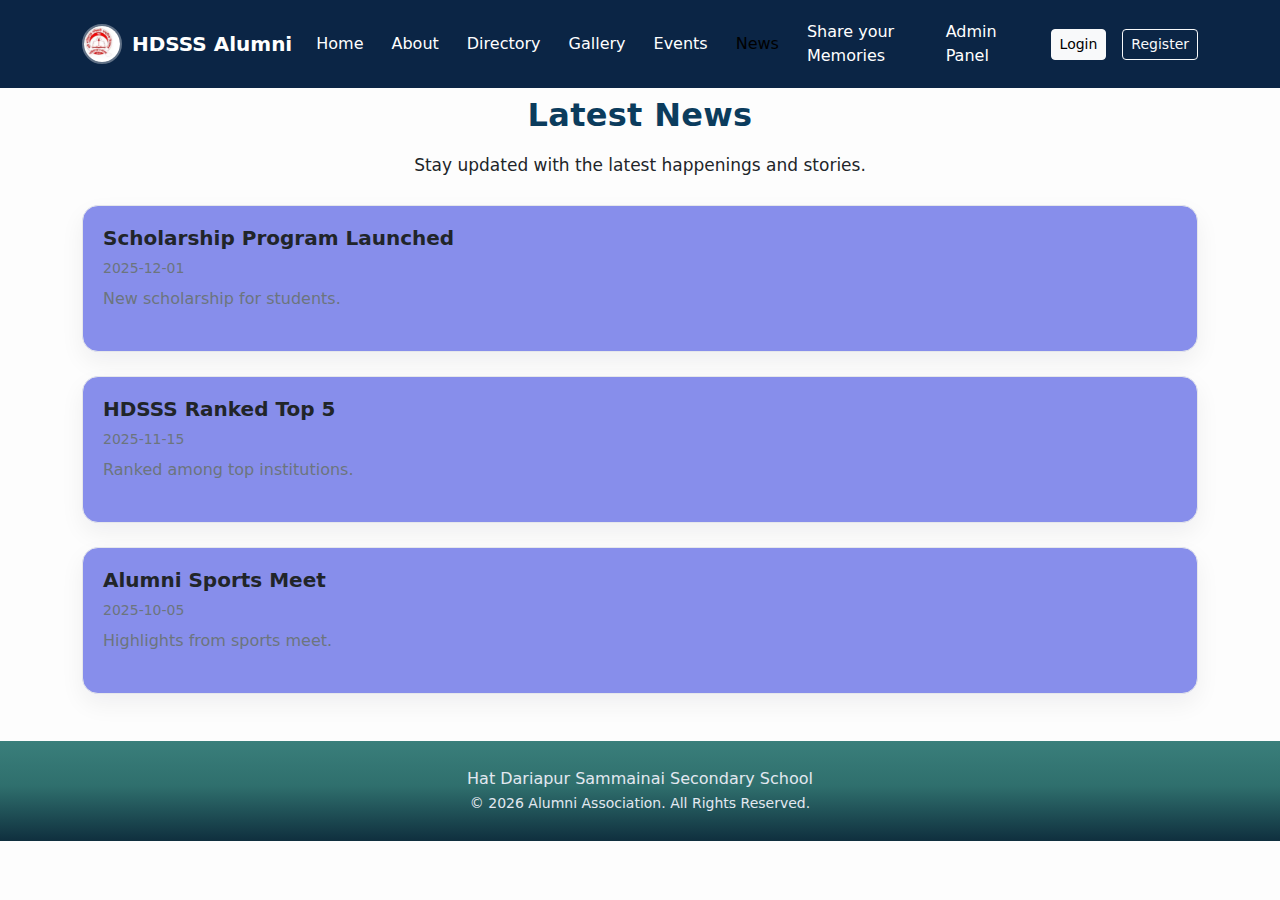
<file: news.html>
<!doctype html>
<html lang="en">
<head>
  <meta charset="utf-8" />
  <meta name="viewport" content="width=device-width,initial-scale=1" />
  <title>HDSSS Alumni | News</title>
  <link href="https://cdn.jsdelivr.net/npm/bootstrap@5.3.2/dist/css/bootstrap.min.css" rel="stylesheet">
  <link href="css/styles.css" rel="stylesheet">
</head>
<body onload="loadNews()">
  <!-- Navbar -->
  <!-- Navbar -->
  <nav class="navbar navbar-expand-lg fixed-top">
    <div class="container">
      <a class="navbar-brand" href="index.html">
        <img class="brand-logo" src="images/school image.jpg" alt="Logo">
        HDSSS Alumni
      </a>
      <button class="navbar-toggler bg-light" type="button" data-bs-toggle="collapse" data-bs-target="#menu">
        <span class="navbar-toggler-icon"></span>
      </button>
      <div class="collapse navbar-collapse" id="menu">
        <ul class="navbar-nav ms-auto align-items-lg-center mb-2 mb-lg-0">
          <li class="nav-item"><a class="nav-link" href="index.html">Home</a></li>
          <li class="nav-item"><a class="nav-link" href="about.html">About</a></li>
          <li class="nav-item"><a class="nav-link" href="directory.html">Directory</a></li>
          <li class="nav-item"><a class="nav-link" href="gallery.html">Gallery</a></li>
          <li class="nav-item"><a class="nav-link" href="events.html">Events</a></li>
          <li class="nav-item"><a class="nav-link" href="news.html">News</a></li>
          <li class="nav-item"><a class="nav-link" href="memories.html">Share your Memories</a></li>
          <li class="nav-item"><a class="nav-link" href="admin.html">Admin Panel</a></li>  
        </ul>
        <div id="navUser" class="d-flex ms-lg-3 mt-2 mt-lg-0"></div>
      </div>
    </div>
  </nav>
  <!-- News content -->
  <section class="py-5 mt-5">
    <div class="container">
      <h2 class="section-title text-center mb-3">Latest News</h2>
      <p class="section-sub text-center text-dark mb-4">Stay updated with the latest happenings and stories.</p>
      <div id="newsList" class="row g-4">
        <!-- News cards inserted by JS -->
      </div>
    </div>
  </section>

  <!-- Footer -->
  <footer>
    <div class="container">
      <div>Hat Dariapur Sammainai Secondary School</div>
      <small>© 2026 Alumni Association. All Rights Reserved.</small>
    </div>
  </footer>

  <!-- Scripts -->
  <script src="https://cdn.jsdelivr.net/npm/bootstrap@5.3.2/dist/js/bootstrap.bundle.min.js"></script>
  <script src="js/script.js"></script>
</body>
</html>
</file>
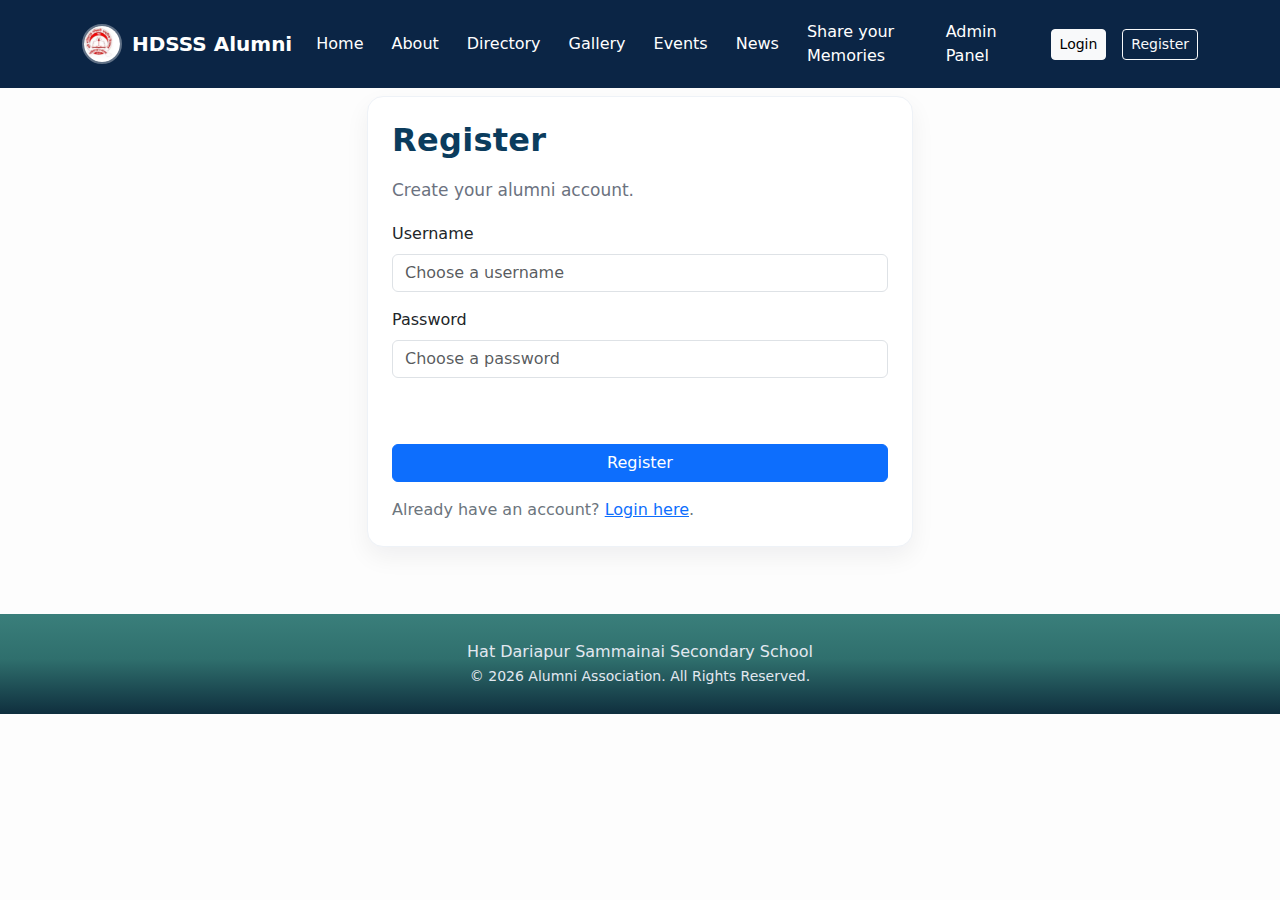
<file: register.html>
<!doctype html>
<html lang="en">
<head>
  <meta charset="utf-8" />
  <meta name="viewport" content="width=device-width,initial-scale=1" />
  <title>HDSSS Alumni | Register</title>
  <link href="https://cdn.jsdelivr.net/npm/bootstrap@5.3.2/dist/css/bootstrap.min.css" rel="stylesheet">
  <link href="css/styles.css" rel="stylesheet">
</head>
<body onload="updateNav()">
  <!-- Navbar -->
  <nav class="navbar navbar-expand-lg fixed-top">
    <div class="container">
      <a class="navbar-brand" href="index.html">
        <img class="brand-logo" src="images/school image.jpg" alt="Logo">
        HDSSS Alumni
      </a>
      <button class="navbar-toggler bg-light" type="button" data-bs-toggle="collapse" data-bs-target="#menu">
        <span class="navbar-toggler-icon"></span>
      </button>
      <div class="collapse navbar-collapse" id="menu">
        <ul class="navbar-nav ms-auto align-items-lg-center mb-2 mb-lg-0">
          <li class="nav-item"><a class="nav-link" href="index.html">Home</a></li>
          <li class="nav-item"><a class="nav-link" href="about.html">About</a></li>
          <li class="nav-item"><a class="nav-link" href="directory.html">Directory</a></li>
          <li class="nav-item"><a class="nav-link" href="gallery.html">Gallery</a></li>
          <li class="nav-item"><a class="nav-link" href="events.html">Events</a></li>
          <li class="nav-item"><a class="nav-link" href="news.html">News</a></li>
          <li class="nav-item"><a class="nav-link" href="memories.html">Share your Memories</a></li>
          <li class="nav-item"><a class="nav-link" href="admin.html">Admin Panel</a></li>  
        </ul>
        <div id="navUser" class="d-flex ms-lg-3 mt-2 mt-lg-0"></div>
      </div>
    </div>
  </nav>

  <!-- Register content -->
  <section class="py-5 mt-5">
    <div class="container">
      <div class="row justify-content-center">
        <div class="col-md-6">
          <div class="card-soft p-4">
            <h2 class="section-title mb-3">Register</h2>
            <p class="section-sub mb-3">Create your alumni account.</p>
            <form onsubmit="registerUser(event)">
              <div class="mb-3">
                <label class="form-label">Username</label>
                <input type="text" id="regUsername" class="form-control" placeholder="Choose a username">
              </div>
              <div class="mb-3">
                <label class="form-label">Password</label>
                <input type="password" id="regPassword" class="form-control" placeholder="Choose a password">
              </div>
              <div id="regAlert" class="alert"></div>
              <button type="submit" class="btn btn-primary w-100">Register</button>
            </form>
            <p class="mt-3 mb-0 text-secondary">Already have an account? <a href="login.html">Login here</a>.</p>
          </div>
        </div>
      </div>
    </div>
  </section>

  <!-- Footer -->
  <footer>
    <div class="container">
      <div>Hat Dariapur Sammainai Secondary School</div>
      <small>© 2026 Alumni Association. All Rights Reserved.</small>
    </div>
  </footer>

  <!-- Scripts -->
  <script src="https://cdn.jsdelivr.net/npm/bootstrap@5.3.2/dist/js/bootstrap.bundle.min.js"></script>
  <script src="js/script.js"></script>
</body>
</html>
</file>
<file: css/styles.css>
/* FOR HOME PAGE CSS CODE*/
:root{
  --brand:#0b3c5d;
  --accent:#2ecc71;
}
html, body {
  height: 100%;
}
main {
  flex: 1;
}


body{
  font-family: "Segoe UI", system-ui, -apple-system, Arial, sans-serif;
  margin:0;
  padding:0;
  background-color:#fdfdfd;
  display: flex;
  flex-direction: column;
}

/* Navbar styling */
.navbar{
  background:#0B2545;
  backdrop-filter: blur(10px);
  padding: .75rem 0;
}
.navbar .nav-link{
  color:#ffffff;
  font-weight:500;
  margin-right: .75rem;
  transition: color .2s ease;
}
.navbar .nav-link:hover{
  color: #38BDF8;
}
.navbar-brand{
  color:#ffffff;
  font-weight:700;
  display:flex;
  align-items:center;
  gap:10px;
}
.navbar .btn{
  margin-left:.5rem;
}
.brand-logo{
  width:40px;
  height:40px;
  border-radius:50%;
  object-fit:cover;
  border:2px solid rgba(255,255,255,.35);
}

/* Hero Carousel Background */
.hero-carousel {
  position: relative;
  min-height: 80vh;
  display: flex;
  align-items: center;
  overflow: hidden;
}

/* Make carousel fill header */
.hero-carousel .carousel,
.hero-carousel .carousel-inner,
.hero-carousel .carousel-item {
  position: absolute;
  inset: 0;
  height: 100%;
  width: 100%;
}

/* Each slide is a full-cover background */
.hero-slide {
  position: absolute;
  inset: 0;
  background-size: cover;
  background-position: center;
  background-repeat: no-repeat;
  transform: scale(1.03);
}

/* Dark overlay for readability */
.hero-overlay {
  position: absolute;
  inset: 0;
  background: rgba(0, 0, 0, 0.55);
  z-index: 2;
}

/* Text/content above everything */
.hero-content {
  position: relative;
  z-index: 3;
  width: 100%;
  padding-top: 90px; /* helps because navbar is fixed-top */
  padding-bottom: 60px;
  color: #fff;
}

/* Keep controls above overlay */
.hero-carousel .carousel-control-prev,
.hero-carousel .carousel-control-next {
  z-index: 4;
}
/* Eye-soothing marquee */
.notice-marquee {
  background-color: #2f6f6d;   /* soft teal-green */
  color: #f1f5f9;              /* soft white */
  padding: 10px 0;
  font-weight: 600;
  letter-spacing: 0.3px;
}


/* About Section*/
/* About section text styling */
.section-title {
  color: #0F3D5E;   /* Deep navy – strong & professional */
  font-weight: 800;
  letter-spacing: 0.5px;
}

.section-sub {
  color: #475569;   /* Soft slate gray – easy to read */
  font-size: 17px;
  line-height: 1.8;
  max-width: 820px;
  margin: 0 auto;
}


/* Stat card base style */
.stat {
  background: #ffffff;
  padding: 25px 15px;
  border-radius: 12px;
  text-align: center;
  transition: all 0.3s ease;
  box-shadow: 0 2px 6px rgba(0, 0, 0, 0.08);
  cursor: pointer;
}

/* Hover effect */
.stat:hover {
  transform: translateY(-6px);
  box-shadow: 0 12px 28px rgba(0, 0, 0, 0.18);
}

/* Number styling (optional polish) */
.stat h3 {
  font-weight: 800;
  color: #0F3D5E; /* navbar color match */
  margin-bottom: 5px;
}

/* Text styling */
.stat p {
  margin: 0;
  color: #64748b;
  font-weight: 500;
}

/*Latest Event section */
.accordion-button {
  font-weight: 600;
  color: #0F3D5E;
}

.accordion-button:not(.collapsed) {
  background-color: #e6f4ef;
  color: #14532d;
}

.accordion-item {
  border-radius: 10px;
  overflow: hidden;
  border: 1px color(rgb(219, 237, 245) red green blue) ;
}

.accordion-body {
  color: #475569;
  line-height: 1.6;
}
/*Upcoming Events*/
#eventsListHome .card-soft {
  background: #ffffff;
  border-radius: 12px;
  padding: 16px;
  transition: box-shadow 0.3s ease, transform 0.3s ease;
  box-shadow: 0 4px 10px rgba(0, 0, 0, 0.08);
}

/* Hover state */
#eventsListHome .card-soft:hover {
  box-shadow: 0 16px 32px rgba(0, 0, 0, 0.22);
  transform: translateY(-4px);
}

/* Optional: title color polish */
#eventsListHome .card-soft h5 {
  color: #0F3D5E;
}


/*Footer Section*/

.cta-section{
  background: linear-gradient(
    to bottom,
    #3a7f7b 0%,
    #2f6f6d 45%,
    #0f2f3e 100%     /* footer color exactly */
  );
  color: #f1f5f9;
  margin-bottom: 0 !important;
  border: 0 !important;
  box-shadow: none !important; /* shadow থাকলে edge দেখা দিতে পারে */
}
.cta-section .btn {
  background-color: #e6f4f1;
  color: #243f52;
  border: none;
  font-weight: 600;
  transition: background-color 0.3s ease,
              color 0.3s ease,
              box-shadow 0.3s ease;
}

/* Hover effect */
.cta-section .btn:hover {
  background-color: #d1ece7;   /* slightly darker mint */
  color: #1e3546;
  box-shadow: 0 8px 20px rgba(0, 0, 0, 0.25);
}
/* Footer styling */
.home-page footer{
  background: #0f2f3e;
  color: #e2e8f0;
  padding: 26px 0;
  text-align: center;
  margin-top: 0 !important;
  border: 0 !important;
  margin-top: auto;

  /* IMPORTANT: 1px overlap removes visible seam on some screens */
  position: relative;
  top: -1px;
}
 .home-page footer a{
  color:#dbe7f0;
  margin:0 .5rem;
  text-decoration:none;
}
.home-page footer a:hover{
  color: var(--accent);
}
/*HOME PAGE CLOSE*/




/* Mobile height */
@media (max-width: 576px) {
  .hero-carousel {
    min-height: 70vh;
  }
}


/* Section titles */
.section-title{
  font-weight:800;
  color: var(--brand);
  letter-spacing:.3px;
}
.section-sub{
  color:#6b7280;
}

/* Soft card styling */
.card-soft{
  border:1px solid #eef2f7;
  border-radius:16px;
  box-shadow:0 10px 25px rgba(15,23,42,.06);
  padding:20px;
  margin-bottom:20px;
  background-color:#ffffff;
}

/* Statistic boxes */
.stat{
  border-radius:16px;
  background:#f8fafc;
  border:1px solid #eef2f7;
  padding:20px;
  text-align:center;
  margin-bottom:20px;
}
.stat h3{
  margin:0;
  font-weight:900;
  color:var(--brand);
}
.stat p{
  margin:6px 0 0;
  color:#6b7280;
}


/* Forms */
.form-control{
  margin-bottom:.75rem;
}
.alert{
  color:red;
  margin-top:.5rem;
}
/*FOR ABOUT PAGE CSS CODE */
.about-section{
  padding-top: 80px;   /* navbar → title */
  padding-bottom: 80px;
}

/* Title spacing */
.about-title{
  margin-top: 40px;
  margin-bottom: 20px; /* title → text */
}
.about-title{
  transition: color 0.3s ease, transform 0.3s ease;
}

/* hover */
.about-title:hover{
  transform: translateY(-2px);
}
/* About text spacing */
.about-text{
  max-width: 850px;
  margin-bottom: 40px; /* text → cards */
}
.about-text{
  transition: color 0.3s ease, transform 0.3s ease;
}

/* hover */
.about-text:hover{
  color: #334155;          /* clearer text */
  transform: translateY(-2px);
}

/* Cards wrapper spacing */
.about-cards{
  margin-top: 0; /* controlled above */
}
/* About page cards hover effect */
.about-section .card-soft{
  transition: 
    box-shadow 0.3s ease,
    transform 0.3s ease,
    border-color 0.3s ease;
  cursor: pointer;
}

/* Hover state */
.about-section .card-soft:hover{
  transform: translateY(-6px);
  box-shadow: 0 18px 35px rgba(15, 23, 42, 0.18);
  border-color: aliceblue
}
.about-section .card-soft:hover h5{
  color: var(--accent);
}

/* ABOUT PAGE CLOSE */

/* GALLERY PAGE CSS CODE */
.gal-card{
  border: 1px solid #eef2f7;
  border-radius: 14px;
  background: #ffffff;
  overflow: hidden;
}

.gal-thumb{
  width: 100%;
  aspect-ratio: 4 / 3;
  object-fit: cover;
  display: block;
  background: #f1f5f9;
}

.gal-body{
  padding: 12px;
}

.gal-title{
  font-weight: 800;
  color: #0f172a;
  margin: 0 0 4px;
  font-size: 15px;
}

.gal-meta{
  font-size: 12px;
  color: #64748b;
}

.gal-actions{
  display: flex;
  gap: 8px;
  margin-top: 10px;
  flex-wrap: wrap;
}

.gal-preview-wrap{
  border: 1px dashed #cbd5e1;
  border-radius: 14px;
  padding: 10px;
  background: #f8fafc;
}
/* GALLERY PAGE CSS CODE CLOSE */
/* EVENT PAGE CSS CODE */
#eventsList .card-soft {
  height: 100%;
  transition: 
    transform 0.3s ease,
    box-shadow 0.3s ease,
    border-color 0.3s ease;
  cursor: pointer;
  border: 1px solid #e5e7eb;
}

/* Hover effect */
#eventsList .card-soft:hover {
  transform: translateY(-8px);
  box-shadow: 0 18px 35px rgba(0, 0, 0, 0.18);
  border-color:aliceblue; /* brand soothing color */
}

/* Title polish */
#eventsList .card-soft h5 {
  color: #0f3d5e;
  font-weight: 700;
}

/* Date text */
#eventsList .card-soft small {
  color: #64748b;
}

/* Description */
#eventsList .card-soft p {
  color: white;
}
/* Events clickable cards */
.event-link{
  text-decoration: none;
  color: inherit;
  display: block;
}

.event-card{
  transition: transform .25s ease, box-shadow .25s ease;
  cursor: pointer;
}

.event-card:hover{
  transform: translateY(-6px);
  box-shadow: 0 18px 35px rgba(0,0,0,.14);
}

/* EVENT DETAILS PAGE */

#eventDetailsBox .card-soft {
  transition: 
    transform 0.25s ease,
    box-shadow 0.25s ease,
    border-color 0.25s ease;
  border: 1px solid #e5e7eb;
  cursor: default;
}

/* Hover effect */
#eventDetailsBox .card-soft:hover {
  transform: translateY(-6px);
  box-shadow: 0 16px 32px rgba(0, 0, 0, 0.15);
  border-color: aliceblue; /* soothing brand color */
}

/* Optional: icon/title polish on hover */
#eventDetailsBox .card-soft:hover h6 {
  color: aliceblue;
}

/* NEWS PAGE CSS CODE */

#newsList .card-soft {
  transition: 
    transform 0.25s ease,
    box-shadow 0.25s ease,
    border-color 0.25s ease;
  border: 1px solid #e5e7eb;
  background: rgb(135, 142, 235);
  cursor: pointer;
}

/* Hover state */
#newsList .card-soft:hover {
  transform: translateY(-6px);
  box-shadow: 0 18px 36px rgba(0, 0, 0, 0.14);
  border-color: aliceblue; /* same soothing brand tone */
}

/* Title highlight on hover */
#newsList .card-soft:hover h5 {
  color: #0f766e;
}

/* NEWS PAGE CSS CODE CLOSED  */
/*MEMORIS PAGE CSS CODE */
/* ===== Memories page extras ===== */
.memories-search{
  max-width: 260px;
}

.memory-card{
  border: 1px solid #eef2f7;
  border-radius: 14px;
  background: #ffffff;
  padding: 14px;
  margin-bottom: 12px;
}

.memory-card .meta{
  font-size: 12px;
  color: #64748b;
}

.memory-card .title{
  font-weight: 800;
  color: #0f172a;
  margin-bottom: 6px;
}

.memory-card .story{
  color: #334155;
  white-space: pre-wrap; /* keeps line breaks */
}

/*MEMORIS PAGE CSS CODE CLOSED*/

/*ADMIN PANAL CSS CODE */
/* ===== Admin Panel extras ===== */
.admin-table th, .admin-table td{
  vertical-align: middle;
}

.admin-messages .msg-card{
  border: 1px solid #eef2f7;
  border-radius: 14px;
  background: #ffffff;
  padding: 12px;
  margin-bottom: 12px;
}
.admin-messages .msg-meta{
  font-size: 12px;
  color: #64748b;
}
.admin-messages .msg-title{
  font-weight: 700;
  color: #0f172a;
}




/*COMMON FOOTER (All pages except Home) */
footer{
  /*background: #0B2545;*/
  background: linear-gradient(
    to bottom,
    #3a7f7b 0%,
    #2f6f6d 45%,
    #0f2f3e 100%     /* footer color exactly */
  );
  color: #e2e8f0;
  padding: 26px 0;
  text-align: center;
  margin-top: 0 !important;
  border: 0 !important;
  margin-top: auto;
  position: relative;
  top: -1px;
}
 footer a{
  color:#dbe7f0;
  margin:0 .5rem;
  text-decoration:none;
}
footer a:hover{
  color: var(--accent);
}
</file>
